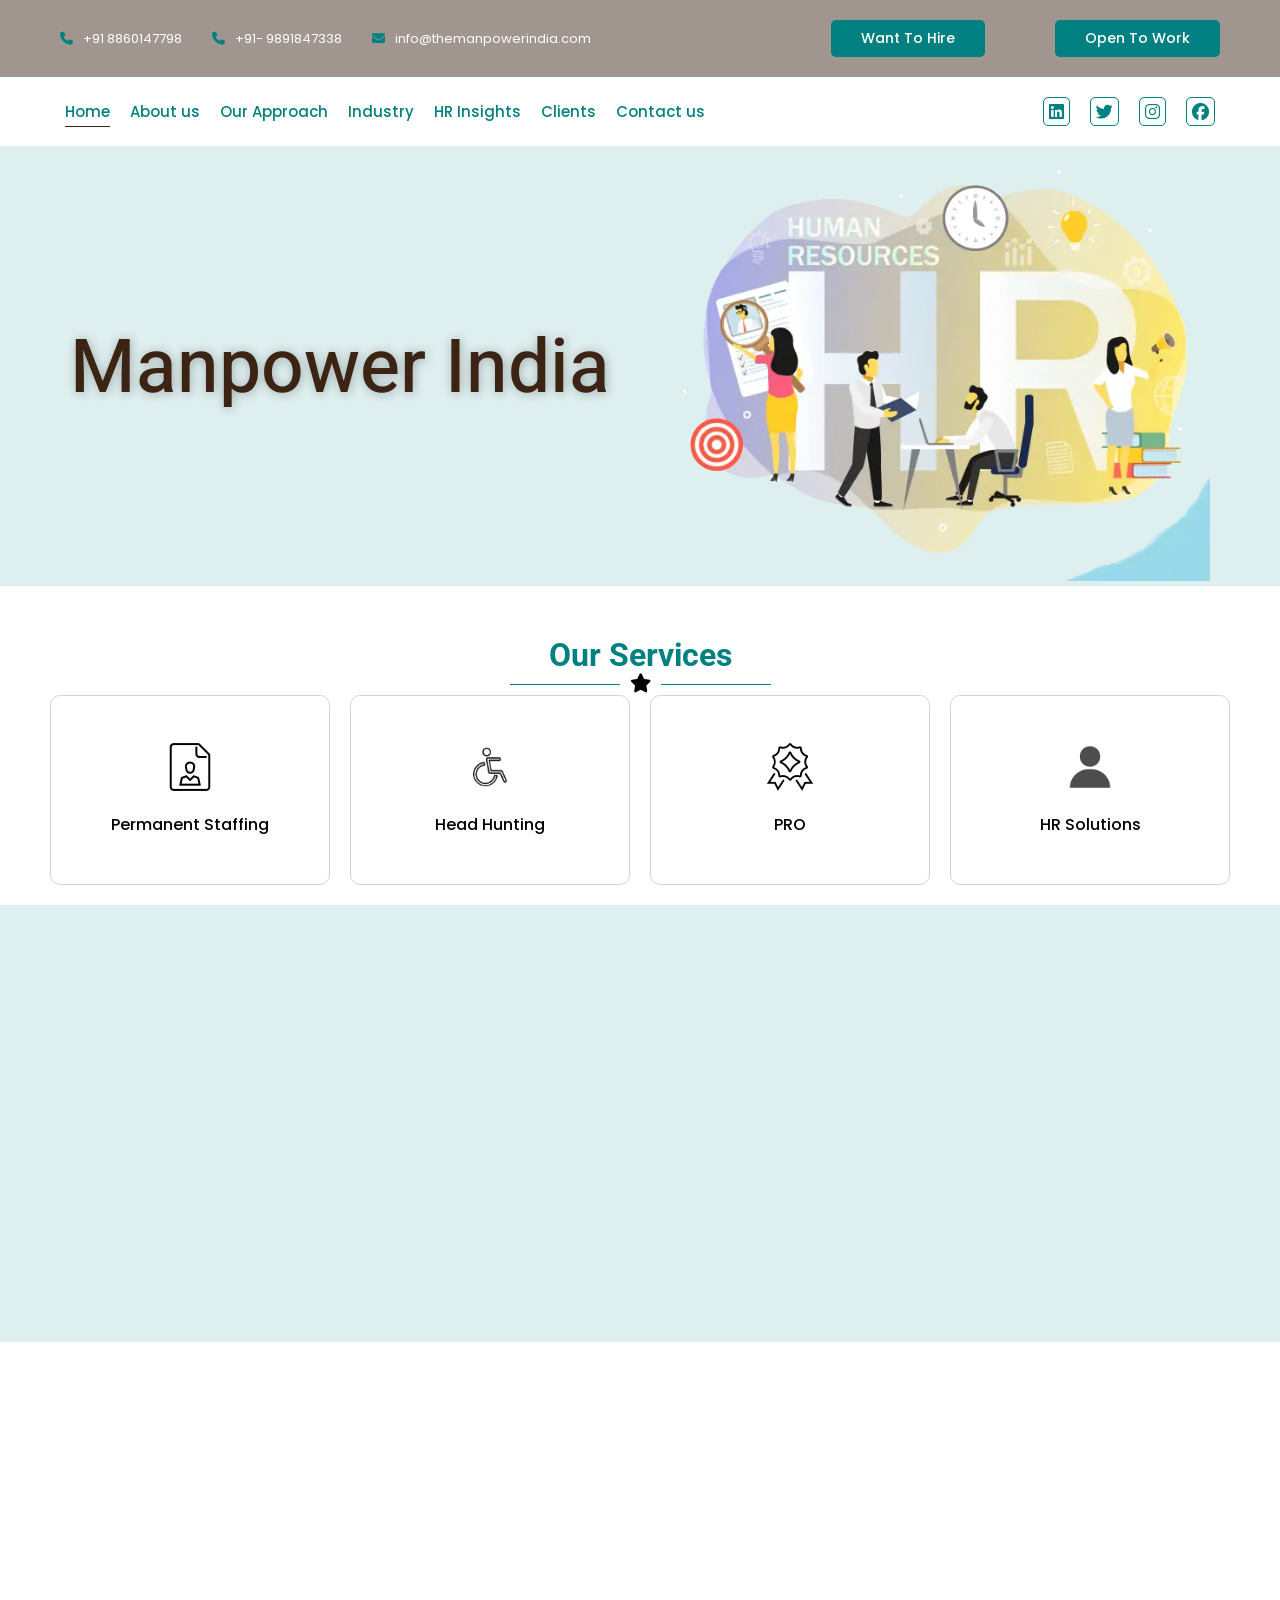
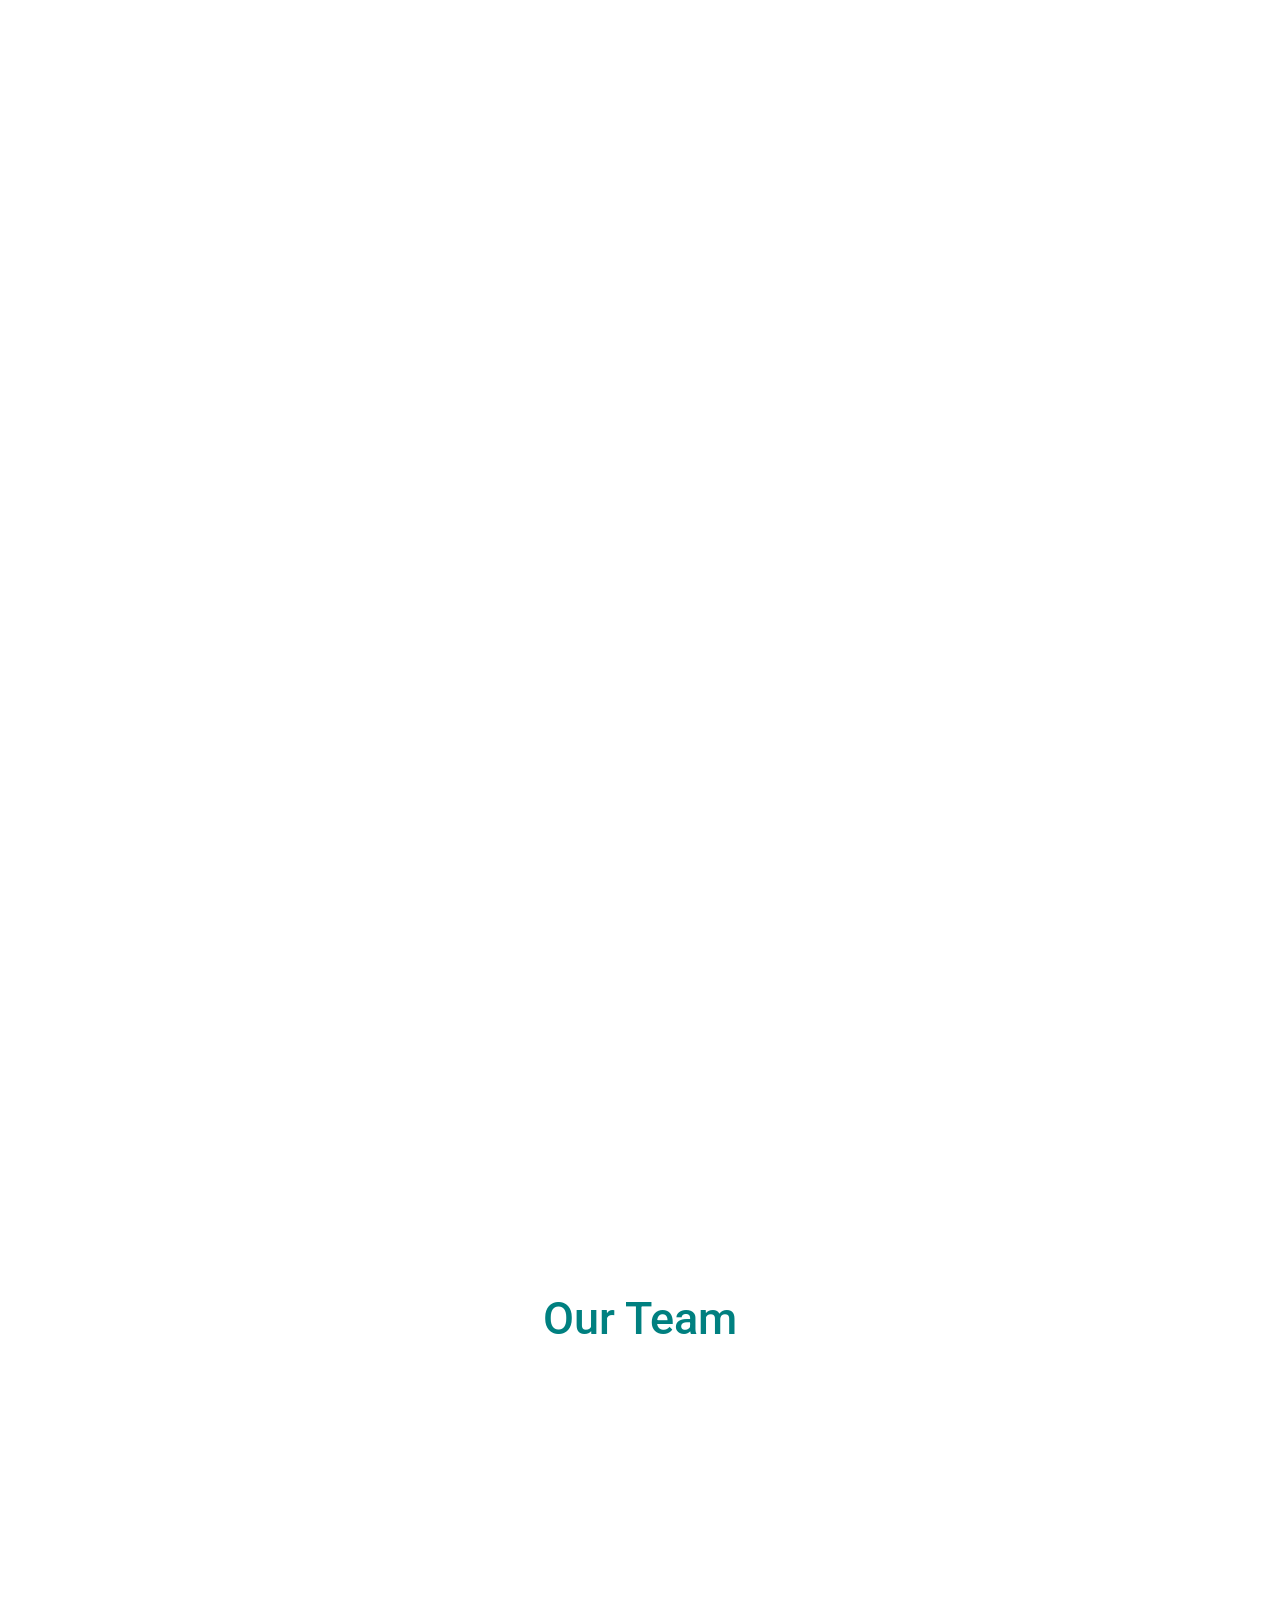
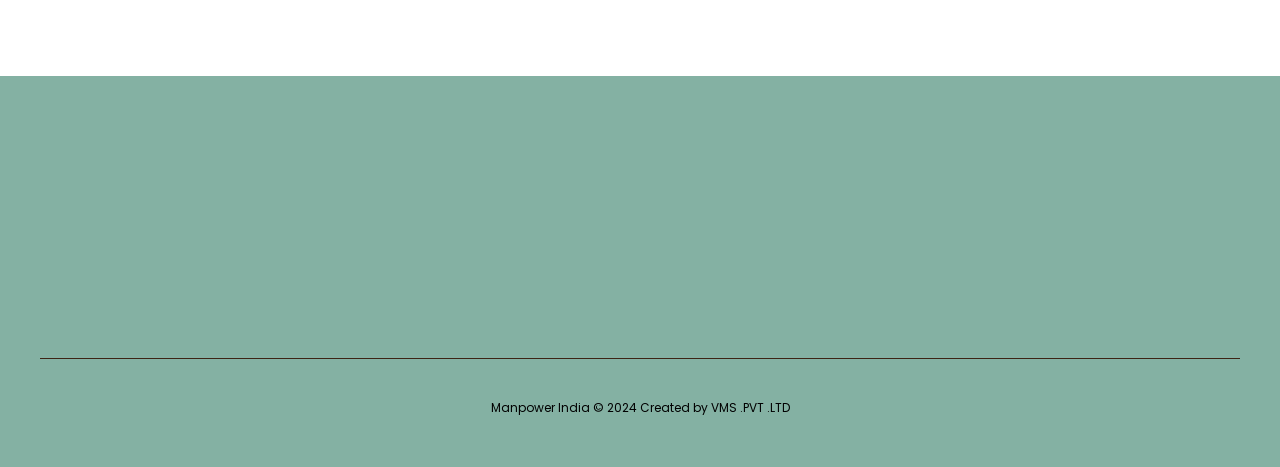
<file: index.html>
<!DOCTYPE html>
<html lang="en">
  <head>
    <meta charset="UTF-8" />
    <meta name="viewport" content="width=device-width, initial-scale=1.0" />
    <title>Man Power India</title>
    <link href="https://unpkg.com/aos@2.3.1/dist/aos.css" rel="stylesheet" />

    <link
      href="https://fonts.googleapis.com/css2?family=Sansita+Swashed:wght@300;400;600;700&display=swap"
      rel="stylesheet"
    />

    <link
      rel="stylesheet"
      href="https://cdnjs.cloudflare.com/ajax/libs/font-awesome/6.7.2/css/all.min.css"
      integrity="sha512-Evv84Mr4kqVGRNSgIGL/F/aIDqQb7xQ2vcrdIwxfjThSH8CSR7PBEakCr51Ck+w+/U6swU2Im1vVX0SVk9ABhg=="
      crossorigin="anonymous"
      referrerpolicy="no-referrer"
    />
    <!-- for font family  -->
    <link rel="preconnect" href="https://fonts.googleapis.com" />
    <link rel="preconnect" href="https://fonts.gstatic.com" crossorigin />
    <link
      href="https://fonts.googleapis.com/css2?family=Gabarito:wght@400..900&family=Jaldi:wght@400;700&family=Livvic:ital,wght@0,100;0,200;0,300;0,400;0,500;0,600;0,700;0,900;1,100;1,200;1,300;1,400;1,500;1,600;1,700;1,900&family=Poppins:ital,wght@0,100;0,200;0,300;0,400;0,500;0,600;0,700;0,800;0,900;1,100;1,200;1,300;1,400;1,500;1,600;1,700;1,800;1,900&family=Roboto:ital,wght@0,100..900;1,100..900&family=Splash&display=swap"
      rel="stylesheet"
    />
    <link rel="stylesheet" href="style.css" />
    <link rel="stylesheet" href="media.css" />
  </head>

  <body>
    <!-- header section  -->
    <header class="main-header">
      <!-- hamburger   -->
      <div class="mobil-navbar-btn">
        <div class="mobile-nav-icon menu-outline">
          <div class="straight-line"></div>
          <div class="straight-line"></div>
          <div class="straight-line"></div>
        </div>

        <div class="mobile-nav-icon close-outline">
          <div class="cross-line"></div>
          <div class="cross-line"></div>
        </div>
      </div>

      <div class="enquiry-wrapper">
        <ul class="mobile-number-container">
          <li>
            <i class="fa-solid fa-phone"></i> <span> +91 8860147798 </span>
          </li>
          <li>
            <i class="fa-solid fa-phone"></i> <span> +91- 9891847338 </span>
          </li>
          <li>
            <i class="fa-solid fa-envelope"></i
            ><span>info@themanpowerindia.com</span>
          </li>
        </ul>

        <div class="buttons-wrapper">
          <a href="#" class="button">Want To Hire</a>
          <a href="#" class="button">Open To Work</a>
        </div>
      </div>
      <nav class="navbar-wrapper">
        <ul class="navbar-list">
          <li>
            <a class="link" href="index.html">Home</a>
          </li>
          <li>
            <a class="link" href="about-us.html">About us</a>
          </li>
          <li>
            <a class="link" href="our-approach.html">Our Approach</a>
          </li>
          <li>
            <a class="link" href="industry.html">Industry </a>
          </li>
          <li>
            <a class="link" href="hr-insights.html">HR Insights </a>
          </li>
          <li>
            <a class="link" href="clients.html">Clients</a>
          </li>
          <li>
            <a class="link" href="contact-us.html">Contact us</a>
          </li>
        </ul>

        <ul class="social-media-icons">
          <li>
            <a href="https://www.linkedin.com/"
              ><i class="fa-brands fa-linkedin"></i
            ></a>
          </li>

          <li>
            <a href="https://x.com/"> <i class="fa-brands fa-twitter"></i></a>
          </li>

          <li>
            <a href="https://www.instagram.com/"
              ><i class="fa-brands fa-instagram"></i
            ></a>
          </li>

          <li>
            <a href="https://www.facebook.com/">
              <i class="fa-brands fa-facebook"></i
            ></a>
          </li>
        </ul>
      </nav>
    </header>

    <main class="top-main-section" data-aos="zoom-in">
      <div class="main-contents">
        <div class="text">
          <h1>Manpower India</h1>
        </div>
        <div class="picture">
          <img src="assets/hrbg.webp" alt="" />
        </div>
      </div>
    </main>

    <!-- Our services section  -->
    <section class="our-service-wrapper" data-aos="fade-up">
      <div class="heading">
        <h1>Our Services</h1>
        <div class="underline-container">
          <div class="left-line"></div>
          <div class="icon">
            <i class="fa-solid fa-star"></i>
          </div>
          <div class="right-line"></div>
        </div>
      </div>

      <div class="our-services-contents">
        <div class="grid">
          <div class="card">
            <div class="inner-card">
              <div class="front-card">
                <img src="assets/pic-20.webp" alt="" />
                <p>Permanent Staffing</p>
              </div>
              <div class="back-card">
                <p>
                  Hiring the right candidate is one of the biggest challenges of
                  a staffing agency. We prioritize long-term success through
                  permanent hiring, fostering trust, dedication, and mutual
                  growth. 
                </p>
              </div>
            </div>
          </div>

          <div class="card">
            <div class="inner-card">
              <div class="front-card">
                <img src="assets/pic-2.webp" alt="" />
                <p>Head Hunting</p>
              </div>
              <div class="back-card">
                <p>
                  Enhance your Workforce with our Head hunters Specializing in
                  niche hiring. 
                </p>
              </div>
            </div>
          </div>

          <div class="card">
            <div class="inner-card">
              <div class="front-card">
                <img src="assets/pic-19-2.webp" alt="" />
                <p>PRO</p>
              </div>
              <div class="back-card">
                <p>
                  Our RPO process offers a streamlined solution, aligns with
                  your hiring needs from start to finish. We provide expertise,
                  efficiency, and tailored services to secure top talent for
                  your team,  
                </p>
              </div>
            </div>
          </div>

          <div class="card">
            <div class="inner-card">
              <div class="front-card">
                <img
                  src="assets/gray-user-profile-icon-png-fP8Q1P.webp"
                  alt=""
                />
                <p>HR Solutions</p>
              </div>
              <div class="back-card">
                <p>An umbrella for complete HR solutions under one roof.</p>
              </div>
            </div>
          </div>
        </div>
      </div>

      <!-- image and text -->
      <div class="img-with-text-wrapper">
        <div class="img-with-text-content">
          <div class="left-text" data-aos="fade-right">
            <h2>Industry Updates/HR Blog</h2>
            <p>
              In the realm of recruitment, AI shines like the sun, illuminating
              the path to efficient hiring processes, uncovering hidden talent,
              and revolutionizing how organizations connect with potential
              employees. Its rays of automation and data-driven decision-making
              brighten the landscape, paving the way for more effective and
              inclusive hiring practices.
            </p>
            <p>
              It revolutionizes staffing by analyzing vast amounts of data to
              identify top candidates, leading to quicker hires and improved
              retention rates.
            </p>

            <div class="read-more-btn">
              <a href="#">Read More</a>
            </div>
          </div>
          <div class="right-img" data-aos="fade-left">
            <img src="assets/47281649-e1715251594144.webp" alt="services-img" />
          </div>
        </div>
      </div>
    </section>

    <!--==== introduction section====== -->
    <section class="introduction-wrapper">
      <div class="introduction-content">
        <div class="right-img" data-aos="fade-right">
          <img src="assets/38860928.webp" alt="introduction-img" />
        </div>

        <div class="left-text" data-aos="fade-left">
          <h2>Introduction</h2>
          <p>
            In the realm of recruitment, AI shines like the sun, illuminating
            the path to efficient hiring processes, uncovering hidden talent,
            and revolutionizing how organizations connect with potential
            employees. Its rays of automation and data-driven decision-making
            brighten the landscape, paving the way for more effective and
            inclusive hiring practices.
          </p>
          <p>
            It revolutionizes staffing by analyzing vast amounts of data to
            identify top candidates, leading to quicker hires and improved
            retention rates.
          </p>

          <div class="read-more-btn">
            <a href="#">Read More</a>
          </div>
        </div>
      </div>
    </section>

    <!--===== brands image auto carousal======= -->
    <section class="carousel-wrapper" data-aos="fade-up">
      <div class="carousel-container">
        <div class="carousel-slider">
          <div class="slide">
            <img
              src="assets/WhatsApp-Image-2024-05-15-at-12.31.08_c21bbece.webp"
              alt=""
            />
          </div>

          <div class="slide">
            <img
              src="assets/WhatsApp-Image-2024-05-23-at-12.00.50_b119b35d.webp"
              alt=""
            />
          </div>

          <div class="slide">
            <img src="assets/logo.webp" alt="" />
          </div>

          <div class="slide">
            <img src="assets/clients.webp" alt="" />
          </div>

          <div class="slide">
            <img src="assets/download.webp" alt="" />
          </div>
        </div>
      </div>
    </section>

    <!--====== why choose us section===== -->

    <section class="why-choose-us-wrapper">
      <div class="why-choose-us-content">
        <div class="right-img" data-aos="fade-right">
          <img
            src="assets/Human-Resources-Manager.webp"
            alt="introduction-img"
          />
        </div>

        <div class="left-text" data-aos="fade-left">
          <h2>Why Choose Us</h2>
          <ul class="why-choose-us-list">
            <li>
              <i class="fa-solid fa-circle-dot"></i> Skilled and trained team .
            </li>

            <li>
              <i class="fa-solid fa-circle-dot"></i> streamline hiring process,
              saving you time and resources .
            </li>

            <li>
              <i class="fa-solid fa-circle-dot"></i> Prioritizing long-term fit
              and cultural alignment.
            </li>

            <li>
              <i class="fa-solid fa-circle-dot"></i> Proven track record of
              successful candidates Joining .
            </li>
            <li>
              <i class="fa-solid fa-circle-dot"></i> TAT adherence and
              delivering with stipulate time to the clients.
            </li>

            <li>
              <i class="fa-solid fa-circle-dot"></i> Separate core team of Head
              hunters for Niche profiles .
            </li>

            <li>
              <i class="fa-solid fa-circle-dot"></i> Double screening of
              profiles to ensure quality .
            </li>

            <li>
              <i class="fa-solid fa-circle-dot"></i> Proactive client SPOC for
              minimizing burden of clients related to hiring solutions.
            </li>
          </ul>

          <div class="read-more-btn">
            <a href="#">Read More</a>
          </div>
        </div>
      </div>
    </section>

    <section class="excellence-section-wrapper" data-aos="fade-up">
      <h2>Excellence always through people</h2>
    </section>

    <!-- ========Our team section======== -->

    <section class="our-team-section-wrapper">
      <h2>Our Team</h2>

      <div class="our-team-content">
        <div class="right-img" data-aos="fade-right">
          <img
            src="assets/human-resource-management-1024x462.webp"
            alt="Human-Resources-Manager"
          />
        </div>

        <div class="left-text" data-aos="fade-left">
          <p>
            We believe in teamwork and our lead sourcer’s and other team members
            work as a Unit. The team has the requisite skills and experience of
            the Industry. In synergy , they have managed to close critical and
            Niche mandates over the years.
          </p>

          <div class="read-more-btn">
            <a href="#">Read More</a>
          </div>
        </div>
      </div>
    </section>
    <!-- =========footer section==== -->
    <footer>
      <div class="footer-content" data-aos="fade-up">
        <div class="footer-grid">
          <ul class="footer-list">
            <li>
              <a href="#">
                <i class="fa-solid fa-phone"></i>
                <span> +91- 9891847338 </span></a
              >
            </li>

            <li>
              <a href="#"
                ><i class="fa-solid fa-phone"></i>
                <span> +91- 9891847338 </span></a
              >
            </li>

            <li>
              <a href="#">
                <i class="fa-solid fa-envelope"></i
                ><span> info@themanpowerindia.com </span></a
              >
            </li>
            <li>
              <a href="#">
                <i class="fa-solid fa-location-dot"></i
                ><span> #F601 Cloud 9 Vaishali Ghaziabad </span>
              </a>
            </li>
          </ul>

          <ul class="footer-list">
            <li class="footer-heading">Quick Links</li>
            <li><a href="index.html"> Home </a></li>
            <li><a href="about-us.html"> About Us </a></li>
            <li><a href="our-approach.html"> Our Approach </a></li>
          </ul>
          <!-- sub part of quick links  -->
          <ul class="footer-list">
            <li><a href="industry.html"> Industry </a></li>
            <li><a href="hr-insights.html"> HR Insights </a></li>

            <li><a href="clients.html"> Clients </a></li>
            <li><a href="contact-us.html"> Contact us </a></li>
          </ul>

          <div class="footer-social-media-icons">
            <p class="footer-heading">Get in Touch with Us!</p>
            <ul class="social-media-icons">
              <li>
                <a href="https://www.linkedin.com/"
                  ><i class="fa-brands fa-linkedin"></i
                ></a>
              </li>

              <li>
                <a href="https://x.com/">
                  <i class="fa-brands fa-twitter"></i
                ></a>
              </li>

              <li>
                <a href="https://www.instagram.com/"
                  ><i class="fa-brands fa-instagram"></i
                ></a>
              </li>

              <li>
                <a href="https://www.facebook.com/">
                  <i class="fa-brands fa-facebook"></i
                ></a>
              </li>
            </ul>
          </div>
        </div>
      </div>

      <div class="footer-line"></div>

      <div class="copy-right">
        <p>Manpower India © 2024 Created by VMS .PVT .LTD</p>
      </div>
    </footer>
    <!-- aos links js for animation -->

    <script src="https://unpkg.com/aos@2.3.1/dist/aos.js"></script>

    <script>
      AOS.init({
        duration: 2000,
        // easing: "ease-in-out",
        // once: true
      });
    </script>

    <script src="script.js"></script>
  </body>
</html>
</file>
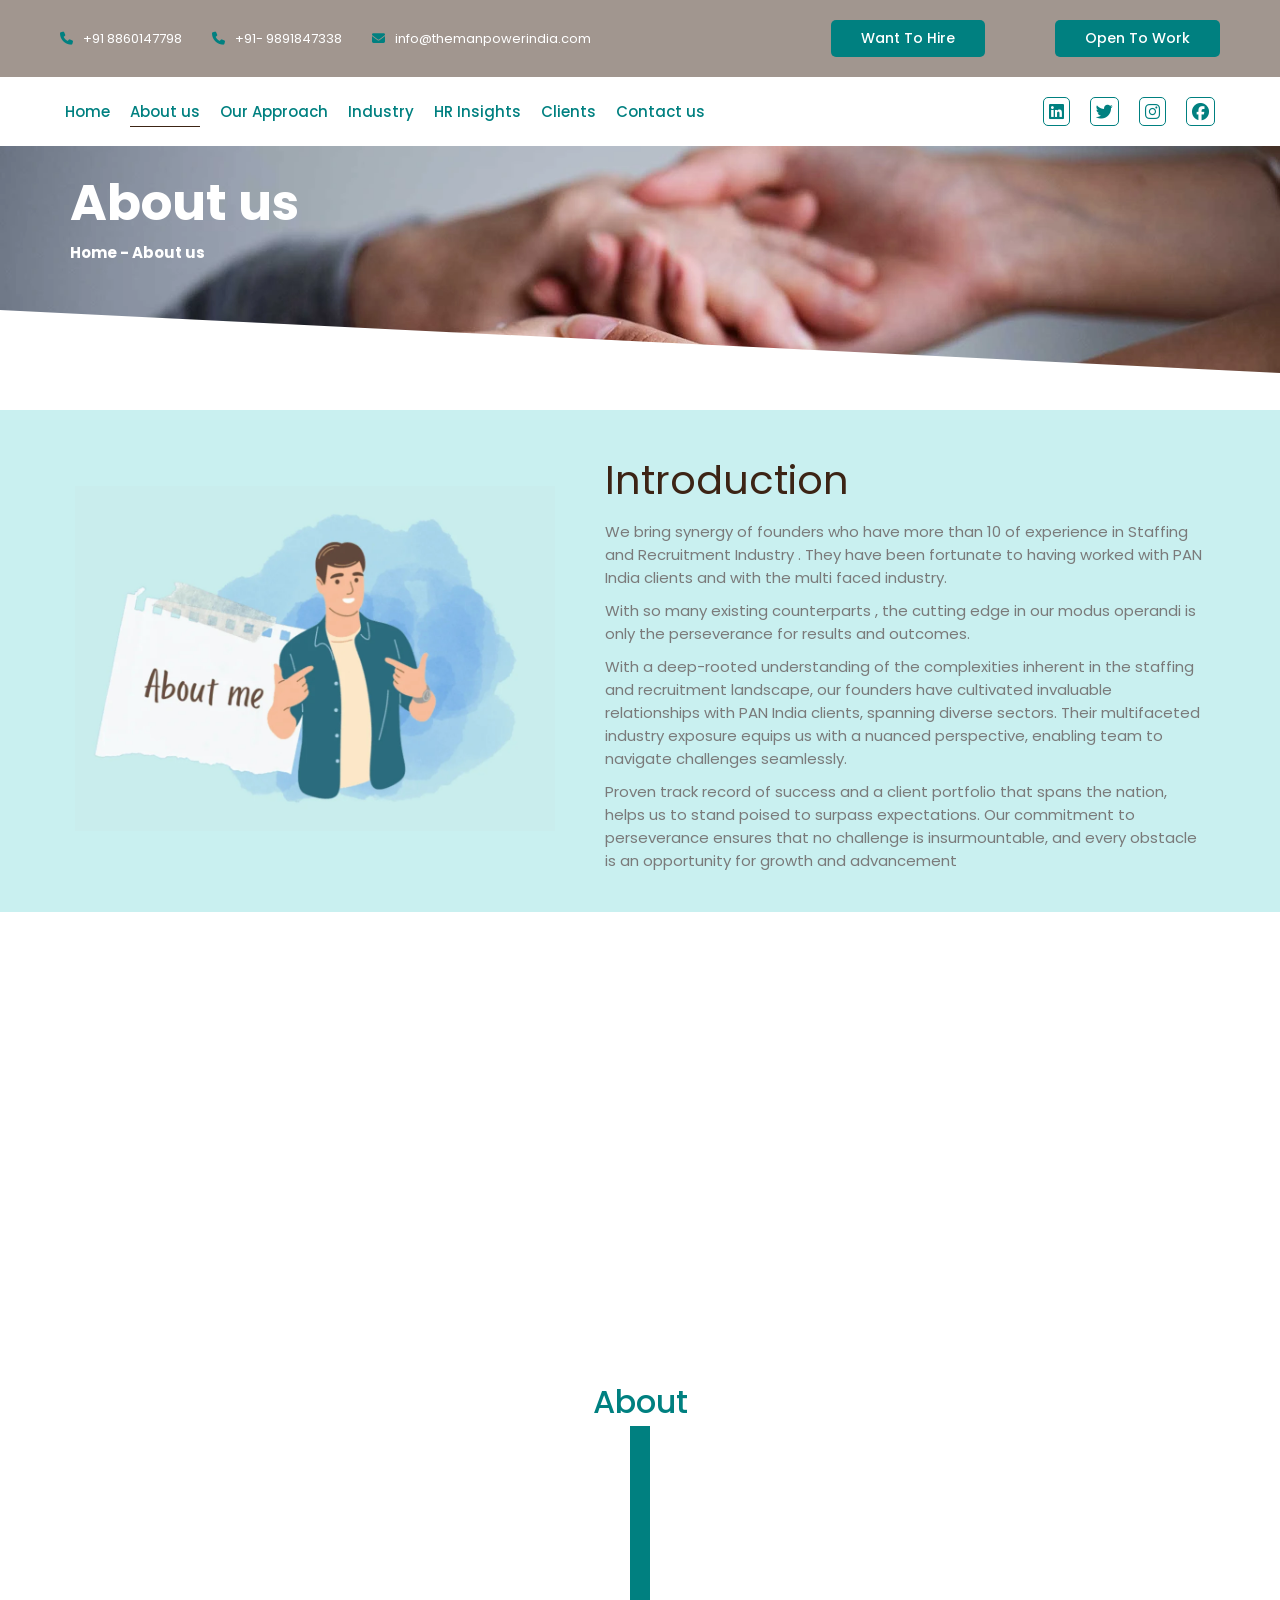
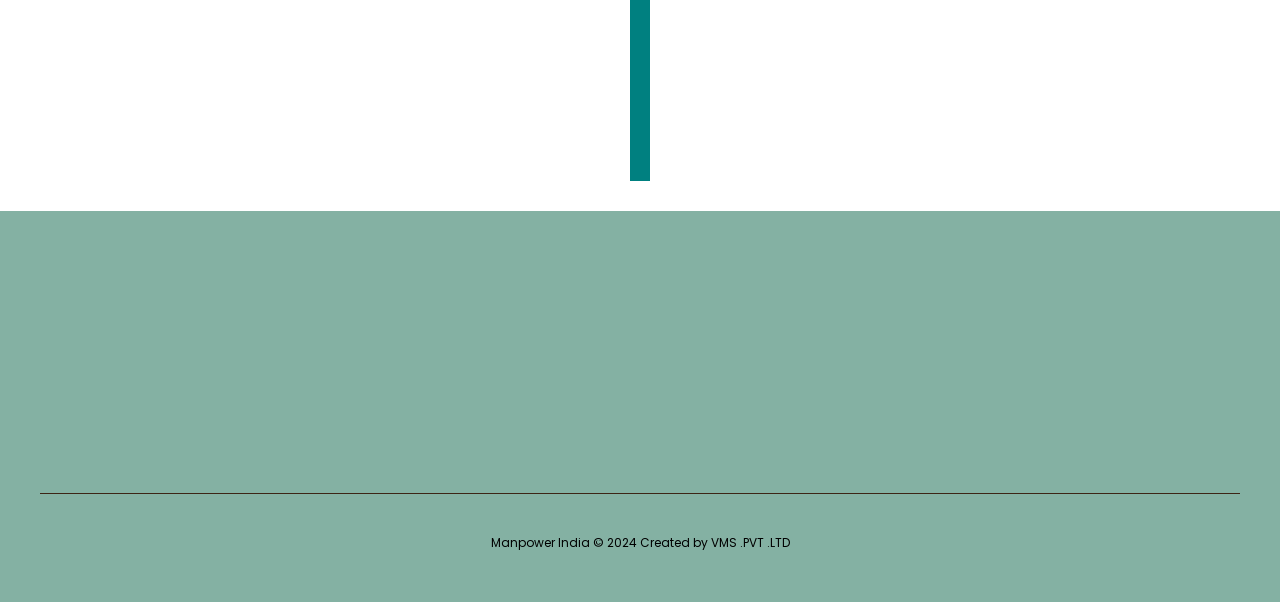
<file: about-us.html>
<!DOCTYPE html>
<html lang="en">
  <head>
    <meta charset="UTF-8" />
    <meta name="viewport" content="width=device-width, initial-scale=1.0" />
    <title>Man Power India</title>
    <link href="https://unpkg.com/aos@2.3.1/dist/aos.css" rel="stylesheet" />

    <link
      href="https://fonts.googleapis.com/css2?family=Sansita+Swashed:wght@300;400;600;700&display=swap"
      rel="stylesheet"
    />

    <link
      rel="stylesheet"
      href="https://cdnjs.cloudflare.com/ajax/libs/font-awesome/6.7.2/css/all.min.css"
      integrity="sha512-Evv84Mr4kqVGRNSgIGL/F/aIDqQb7xQ2vcrdIwxfjThSH8CSR7PBEakCr51Ck+w+/U6swU2Im1vVX0SVk9ABhg=="
      crossorigin="anonymous"
      referrerpolicy="no-referrer"
    />
    <!-- for font family  -->
    <link rel="preconnect" href="https://fonts.googleapis.com" />
    <link rel="preconnect" href="https://fonts.gstatic.com" crossorigin />
    <link
      href="https://fonts.googleapis.com/css2?family=Gabarito:wght@400..900&family=Jaldi:wght@400;700&family=Livvic:ital,wght@0,100;0,200;0,300;0,400;0,500;0,600;0,700;0,900;1,100;1,200;1,300;1,400;1,500;1,600;1,700;1,900&family=Poppins:ital,wght@0,100;0,200;0,300;0,400;0,500;0,600;0,700;0,800;0,900;1,100;1,200;1,300;1,400;1,500;1,600;1,700;1,800;1,900&family=Roboto:ital,wght@0,100..900;1,100..900&family=Splash&display=swap"
      rel="stylesheet"
    />
    <link rel="stylesheet" href="style.css" />
    <link rel="stylesheet" href="media.css" />
  </head>
  <body>
    <!-- header section  -->
    <header class="main-header">
      <!-- hamburger   -->
      <div class="mobil-navbar-btn">
        <div class="mobile-nav-icon menu-outline">
          <div class="straight-line"></div>
          <div class="straight-line"></div>
          <div class="straight-line"></div>
        </div>

        <div class="mobile-nav-icon close-outline">
          <div class="cross-line"></div>
          <div class="cross-line"></div>
        </div>
      </div>

      <div class="enquiry-wrapper">
        <ul class="mobile-number-container">
          <li>
            <i class="fa-solid fa-phone"></i> <span> +91 8860147798 </span>
          </li>
          <li>
            <i class="fa-solid fa-phone"></i> <span> +91- 9891847338 </span>
          </li>
          <li>
            <i class="fa-solid fa-envelope"></i
            ><span>info@themanpowerindia.com</span>
          </li>
        </ul>

        <div class="buttons-wrapper">
          <a href="#" class="button">Want To Hire</a>
          <a href="#" class="button">Open To Work</a>
        </div>
      </div>
      <nav class="navbar-wrapper">
        <ul class="navbar-list">
          <li>
            <a class="link" href="index.html">Home</a>
          </li>
          <li>
            <a class="link" href="about-us.html">About us</a>
          </li>
          <li>
            <a class="link" href="our-approach.html">Our Approach</a>
          </li>
          <li>
            <a class="link" href="industry.html">Industry </a>
          </li>
          <li>
            <a class="link" href="hr-insights.html">HR Insights </a>
          </li>
          <li>
            <a class="link" href="clients.html">Clients</a>
          </li>
          <li>
            <a class="link" href="contact-us.html">Contact us</a>
          </li>
        </ul>

        <ul class="social-media-icons">
          <li>
            <a href="https://www.linkedin.com/"
              ><i class="fa-brands fa-linkedin"></i
            ></a>
          </li>

          <li>
            <a href="https://x.com/"> <i class="fa-brands fa-twitter"></i></a>
          </li>

          <li>
            <a href="https://www.instagram.com/"
              ><i class="fa-brands fa-instagram"></i
            ></a>
          </li>

          <li>
            <a href="https://www.facebook.com/">
              <i class="fa-brands fa-facebook"></i
            ></a>
          </li>
        </ul>
      </nav>
    </header>
    <!-- top image banner section  -->
    <section class="top-image-banner-section" data-aos="fade-up">
      <div class="img-container">
        <img src="assets/pic-9.webp" alt="" />

        <div class="about-us-top-title">
          <h1>About us</h1>
          <h2>Home - About us</h2>
        </div>
      </div>
    </section>
    <!-- about company section  -->
    <section class="about-company-section">
      <div class="about-us-content">
        <div class="right-img" data-aos="fade-right">
          <img src="assets/mn-1024x735.jpg" alt="introduction-img" />
        </div>

        <div class="left-text" data-aos="fade-left">
          <h2>Introduction</h2>
          <p>
            We bring synergy of founders who have more than 10 of experience in
            Staffing and Recruitment Industry . They have been fortunate to
            having worked with PAN India clients and with the multi faced
            industry.
          </p>
          <p>
            With so many existing counterparts , the cutting edge in our modus
            operandi is only the perseverance for results and outcomes.
          </p>

          <p>
            With a deep-rooted understanding of the complexities inherent in the
            staffing and recruitment landscape, our founders have cultivated
            invaluable relationships with PAN India clients, spanning diverse
            sectors. Their multifaceted industry exposure equips us with a
            nuanced perspective, enabling team to navigate challenges
            seamlessly.
          </p>
          <p>
            Proven track record of success and a client portfolio that spans the
            nation, helps us to stand poised to surpass expectations. Our
            commitment to perseverance ensures that no challenge is
            insurmountable, and every obstacle is an opportunity for growth and
            advancement
          </p>
        </div>
      </div>
    </section>
    <!-- hero section -->
    <section class="hero-section-wrapper">
      <div class="hero-grid">
        <div class="hero-first-part" data-aos="fade-right">
          <h3>Vision</h3>
          <p>
            To forage future leaders for our clients and continue deliver
            innovation and exemplary satisfaction to them .
          </p>
        </div>
        <div class="hero-second-part" data-aos="fade-left">
          <h3>Mission</h3>
          <p>
            To shape the better future by quality-driven, innovative hiring
            solutions that last between employers and talent.
          </p>
        </div>
      </div>
    </section>
    <!-- client helping section -->
    <section class="client-helping-section" data-aos="fade-up">
      <h2>
        Helping clients achieve a competitive advantage through their people.
      </h2>
    </section>
    <!-- about section start  -->
    <section class="about-wrapper">
      <h3 class="heading">About</h3>

      <div class="about-grid">
        <div class="about-first-part" data-aos="fade-right">
          <h3>Neha Sharma: Founder</h3>
          <p>
            Our founder is having more than 14 years of experience in varied
            Industries. Her forte lies in Client servicing, Client engagement,
            Marketing Strategies, and Business Planning. She has more than 8
            years of experience in HR & Recruitment Industry, wherein she had
            the opportunity to work with giants of Manufacturing, Building
            material, Paint, and many other Industries. With her knowledge base,
            insight, and exposure we feel nurtured and privileged to learn and
            grow together keeping Intact the values of the organization .
          </p>
        </div>
        <div class="vertical-line"></div>
        <div class="about-second-part" data-aos="fade-left">
          <h3>Chetna Pant: Co Founder</h3>
          <p>
            Seasoned HR professional with 12+ years of global experience in
            end-to-end hiring for diverse industries. A proactive problem-solver
            known for fostering strong interpersonal connections and adept at
            building rapport across all levels of an organization. Highly
            motivated and adept at multitasking, with a proven ability to
            efficiently coordinate and manage multiple projects simultaneously,
            ensuring timely delivery and quality outcomes.Committed to upholding
            the company’s core values and ethical standards, driven by a genuine
            passion for achieving excellence in HR practices while maintaining
            professional integrity.
          </p>
        </div>
      </div>
    </section>

    <!-- =========footer section==== -->
    <footer>
      <div class="footer-content" data-aos="fade-up">
        <div class="footer-grid">
          <ul class="footer-list">
            <li>
              <a href="#">
                <i class="fa-solid fa-phone"></i>
                <span> +91- 9891847338 </span></a
              >
            </li>

            <li>
              <a href="#"
                ><i class="fa-solid fa-phone"></i>
                <span> +91- 9891847338 </span></a
              >
            </li>

            <li>
              <a href="#">
                <i class="fa-solid fa-envelope"></i
                ><span> info@themanpowerindia.com </span></a
              >
            </li>
            <li>
              <a href="#">
                <i class="fa-solid fa-location-dot"></i
                ><span> #F601 Cloud 9 Vaishali Ghaziabad </span>
              </a>
            </li>
          </ul>

          <ul class="footer-list">
            <li class="footer-heading">Quick Links</li>
            <li><a href="index.html"> Home </a></li>
            <li><a href="about-us.html"> About Us </a></li>
            <li><a href="our-approach.html"> Our Approach </a></li>
          </ul>
          <!-- sub part of quick links  -->
          <ul class="footer-list">
            <li><a href="industry.html"> Industry </a></li>
            <li><a href="hr-insights.html"> HR Insights </a></li>

            <li><a href="clients.html"> Clients </a></li>
            <li><a href="contact-us.html"> Contact us </a></li>
          </ul>

          <div class="footer-social-media-icons">
            <p class="footer-heading">Get in Touch with Us!</p>
            <ul class="social-media-icons">
              <li>
                <a href="https://www.linkedin.com/"
                  ><i class="fa-brands fa-linkedin"></i
                ></a>
              </li>

              <li>
                <a href="https://x.com/">
                  <i class="fa-brands fa-twitter"></i
                ></a>
              </li>

              <li>
                <a href="https://www.instagram.com/"
                  ><i class="fa-brands fa-instagram"></i
                ></a>
              </li>

              <li>
                <a href="https://www.facebook.com/">
                  <i class="fa-brands fa-facebook"></i
                ></a>
              </li>
            </ul>
          </div>
        </div>
      </div>

      <div class="footer-line"></div>

      <div class="copy-right">
        <p>Manpower India © 2024 Created by VMS .PVT .LTD</p>
      </div>
    </footer>

    <!-- js section  -->
    <script src="https://unpkg.com/aos@2.3.1/dist/aos.js"></script>
    <script>
      AOS.init({
        duration: 1500,
        // easing: "ease-in-out",
        // once: true
      });
    </script>
    <script src="script.js"></script>
  </body>
</html>
</file>
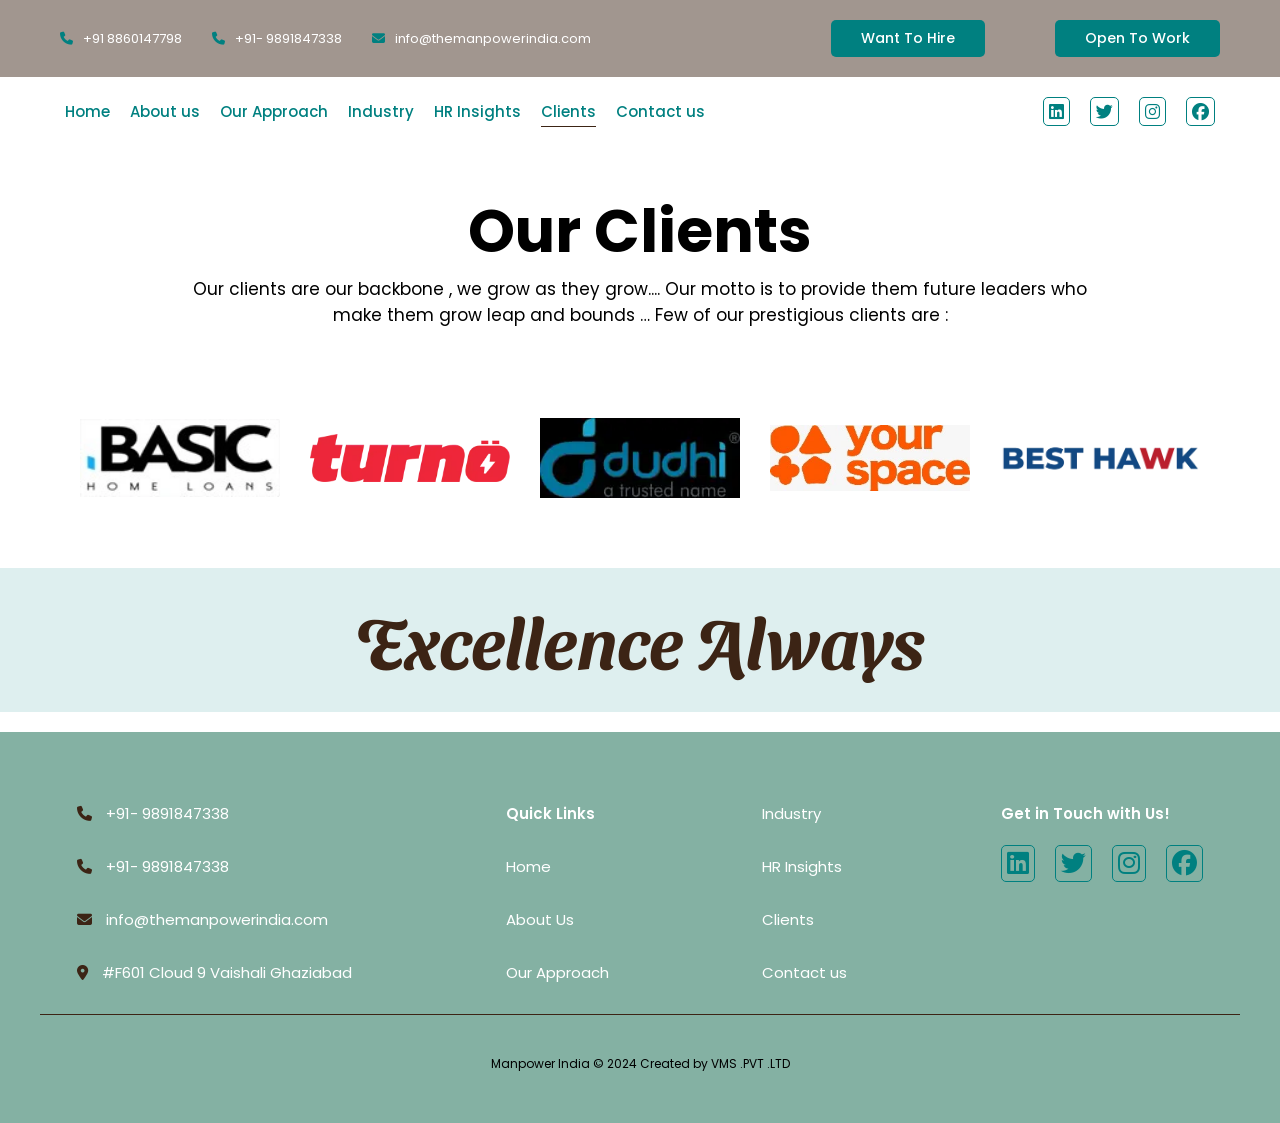
<file: clients.html>
<!DOCTYPE html>
<html lang="en">
  <head>
    <meta charset="UTF-8" />
    <meta name="viewport" content="width=device-width, initial-scale=1.0" />
    <title>Man Power India</title>
    <link href="https://unpkg.com/aos@2.3.1/dist/aos.css" rel="stylesheet" />

    <link
      href="https://fonts.googleapis.com/css2?family=Sansita+Swashed:wght@300;400;600;700&display=swap"
      rel="stylesheet"
    />

    <link
      rel="stylesheet"
      href="https://cdnjs.cloudflare.com/ajax/libs/font-awesome/6.7.2/css/all.min.css"
      integrity="sha512-Evv84Mr4kqVGRNSgIGL/F/aIDqQb7xQ2vcrdIwxfjThSH8CSR7PBEakCr51Ck+w+/U6swU2Im1vVX0SVk9ABhg=="
      crossorigin="anonymous"
      referrerpolicy="no-referrer"
    />
    <!-- for font family  -->
    <link rel="preconnect" href="https://fonts.googleapis.com" />
    <link rel="preconnect" href="https://fonts.gstatic.com" crossorigin />
    <link
      href="https://fonts.googleapis.com/css2?family=Gabarito:wght@400..900&family=Jaldi:wght@400;700&family=Livvic:ital,wght@0,100;0,200;0,300;0,400;0,500;0,600;0,700;0,900;1,100;1,200;1,300;1,400;1,500;1,600;1,700;1,900&family=Poppins:ital,wght@0,100;0,200;0,300;0,400;0,500;0,600;0,700;0,800;0,900;1,100;1,200;1,300;1,400;1,500;1,600;1,700;1,800;1,900&family=Roboto:ital,wght@0,100..900;1,100..900&family=Splash&display=swap"
      rel="stylesheet"
    />
    <link rel="stylesheet" href="style.css" />
    <link rel="stylesheet" href="media.css" />
  </head>
  <body>
    <!-- header section  -->
    <header class="main-header">
      <!-- hamburger   -->
      <div class="mobil-navbar-btn">
        <div class="mobile-nav-icon menu-outline">
          <div class="straight-line"></div>
          <div class="straight-line"></div>
          <div class="straight-line"></div>
        </div>

        <div class="mobile-nav-icon close-outline">
          <div class="cross-line"></div>
          <div class="cross-line"></div>
        </div>
      </div>

      <div class="enquiry-wrapper">
        <ul class="mobile-number-container">
          <li>
            <i class="fa-solid fa-phone"></i> <span> +91 8860147798 </span>
          </li>
          <li>
            <i class="fa-solid fa-phone"></i> <span> +91- 9891847338 </span>
          </li>
          <li>
            <i class="fa-solid fa-envelope"></i
            ><span>info@themanpowerindia.com</span>
          </li>
        </ul>

        <div class="buttons-wrapper">
          <a href="#" class="button">Want To Hire</a>
          <a href="#" class="button">Open To Work</a>
        </div>
      </div>
      <nav class="navbar-wrapper">
        <ul class="navbar-list">
          <li>
            <a class="link" href="index.html">Home</a>
          </li>
          <li>
            <a class="link" href="about-us.html">About us</a>
          </li>
          <li>
            <a class="link" href="our-approach.html">Our Approach</a>
          </li>
          <li>
            <a class="link" href="industry.html">Industry </a>
          </li>
          <li>
            <a class="link" href="hr-insights.html">HR Insights </a>
          </li>
          <li>
            <a class="link" href="clients.html">Clients</a>
          </li>
          <li>
            <a class="link" href="contact-us.html">Contact us</a>
          </li>
        </ul>

        <ul class="social-media-icons">
          <li>
            <a href="https://www.linkedin.com/"
              ><i class="fa-brands fa-linkedin"></i
            ></a>
          </li>

          <li>
            <a href="https://x.com/"> <i class="fa-brands fa-twitter"></i></a>
          </li>

          <li>
            <a href="https://www.instagram.com/"
              ><i class="fa-brands fa-instagram"></i
            ></a>
          </li>

          <li>
            <a href="https://www.facebook.com/">
              <i class="fa-brands fa-facebook"></i
            ></a>
          </li>
        </ul>
      </nav>
    </header>

    <!-- our clients  section  -->
    <section class="our-clients-wrapper" data-aos="fade-up">
      <h2>Our Clients</h2>
      <p>
        Our clients are our backbone , we grow as they grow.... Our motto is to
        provide them future leaders who make them grow leap and bounds … Few of
        our prestigious clients are :
      </p>
    </section>
    <!-- brand section  -->
    <section class="brand-wrapper" data-aos="fade-up">
      <div class="brand-grid">
        <img src="assets/clients.webp" alt="client" class="zoom" />
        <img src="assets/download.webp" alt="client" class="zoom" />

        <img
          src="assets/WhatsApp-Image-2024-05-15-at-12.31.08_c21bbece.webp"
          alt="client"
          class="zoom"
        />

        <img
          src="assets/WhatsApp-Image-2024-05-23-at-12.00.50_b119b35d.webp"
          alt="client"
          class="zoom"
        />

        <img src="assets/logo.webp" alt="client" class="zoom" />

        <div id="lightbox">
          <img id="lightbox-img" alt="" />
        </div>
      </div>
    </section>

    <section class="excellence-section-wrapper" data-aos="fade-up">
      <h2>Excellence Always</h2>
    </section>

    <!-- =========footer section==== -->
    <footer>
      <div class="footer-content" data-aos="fade-up">
        <div class="footer-grid">
          <ul class="footer-list">
            <li>
              <a href="#">
                <i class="fa-solid fa-phone"></i>
                <span> +91- 9891847338 </span></a
              >
            </li>

            <li>
              <a href="#"
                ><i class="fa-solid fa-phone"></i>
                <span> +91- 9891847338 </span></a
              >
            </li>

            <li>
              <a href="#">
                <i class="fa-solid fa-envelope"></i
                ><span> info@themanpowerindia.com </span></a
              >
            </li>
            <li>
              <a href="#">
                <i class="fa-solid fa-location-dot"></i
                ><span> #F601 Cloud 9 Vaishali Ghaziabad </span>
              </a>
            </li>
          </ul>

          <ul class="footer-list">
            <li class="footer-heading">Quick Links</li>
            <li><a href="index.html"> Home </a></li>
            <li><a href="about-us.html"> About Us </a></li>
            <li><a href="our-approach.html"> Our Approach </a></li>
          </ul>
          <!-- sub part of quick links  -->
          <ul class="footer-list">
            <li><a href="industry.html"> Industry </a></li>
            <li><a href="hr-insights.html"> HR Insights </a></li>

            <li><a href="clients.html"> Clients </a></li>
            <li><a href="contact-us.html"> Contact us </a></li>
          </ul>

          <div class="footer-social-media-icons">
            <p class="footer-heading">Get in Touch with Us!</p>
            <ul class="social-media-icons">
              <li>
                <a href="https://www.linkedin.com/"
                  ><i class="fa-brands fa-linkedin"></i
                ></a>
              </li>

              <li>
                <a href="https://x.com/">
                  <i class="fa-brands fa-twitter"></i
                ></a>
              </li>

              <li>
                <a href="https://www.instagram.com/"
                  ><i class="fa-brands fa-instagram"></i
                ></a>
              </li>

              <li>
                <a href="https://www.facebook.com/">
                  <i class="fa-brands fa-facebook"></i
                ></a>
              </li>
            </ul>
          </div>
        </div>
      </div>

      <div class="footer-line"></div>

      <div class="copy-right">
        <p>Manpower India © 2024 Created by VMS .PVT .LTD</p>
      </div>
    </footer>

    <!-- js section  -->
    <script src="https://unpkg.com/aos@2.3.1/dist/aos.js"></script>
    <script>
      AOS.init({
        duration: 1500,
        // easing: "ease-in-out",
        // once: true
      });
    </script>
    <script src="script.js"></script>
  </body>
</html>
</file>
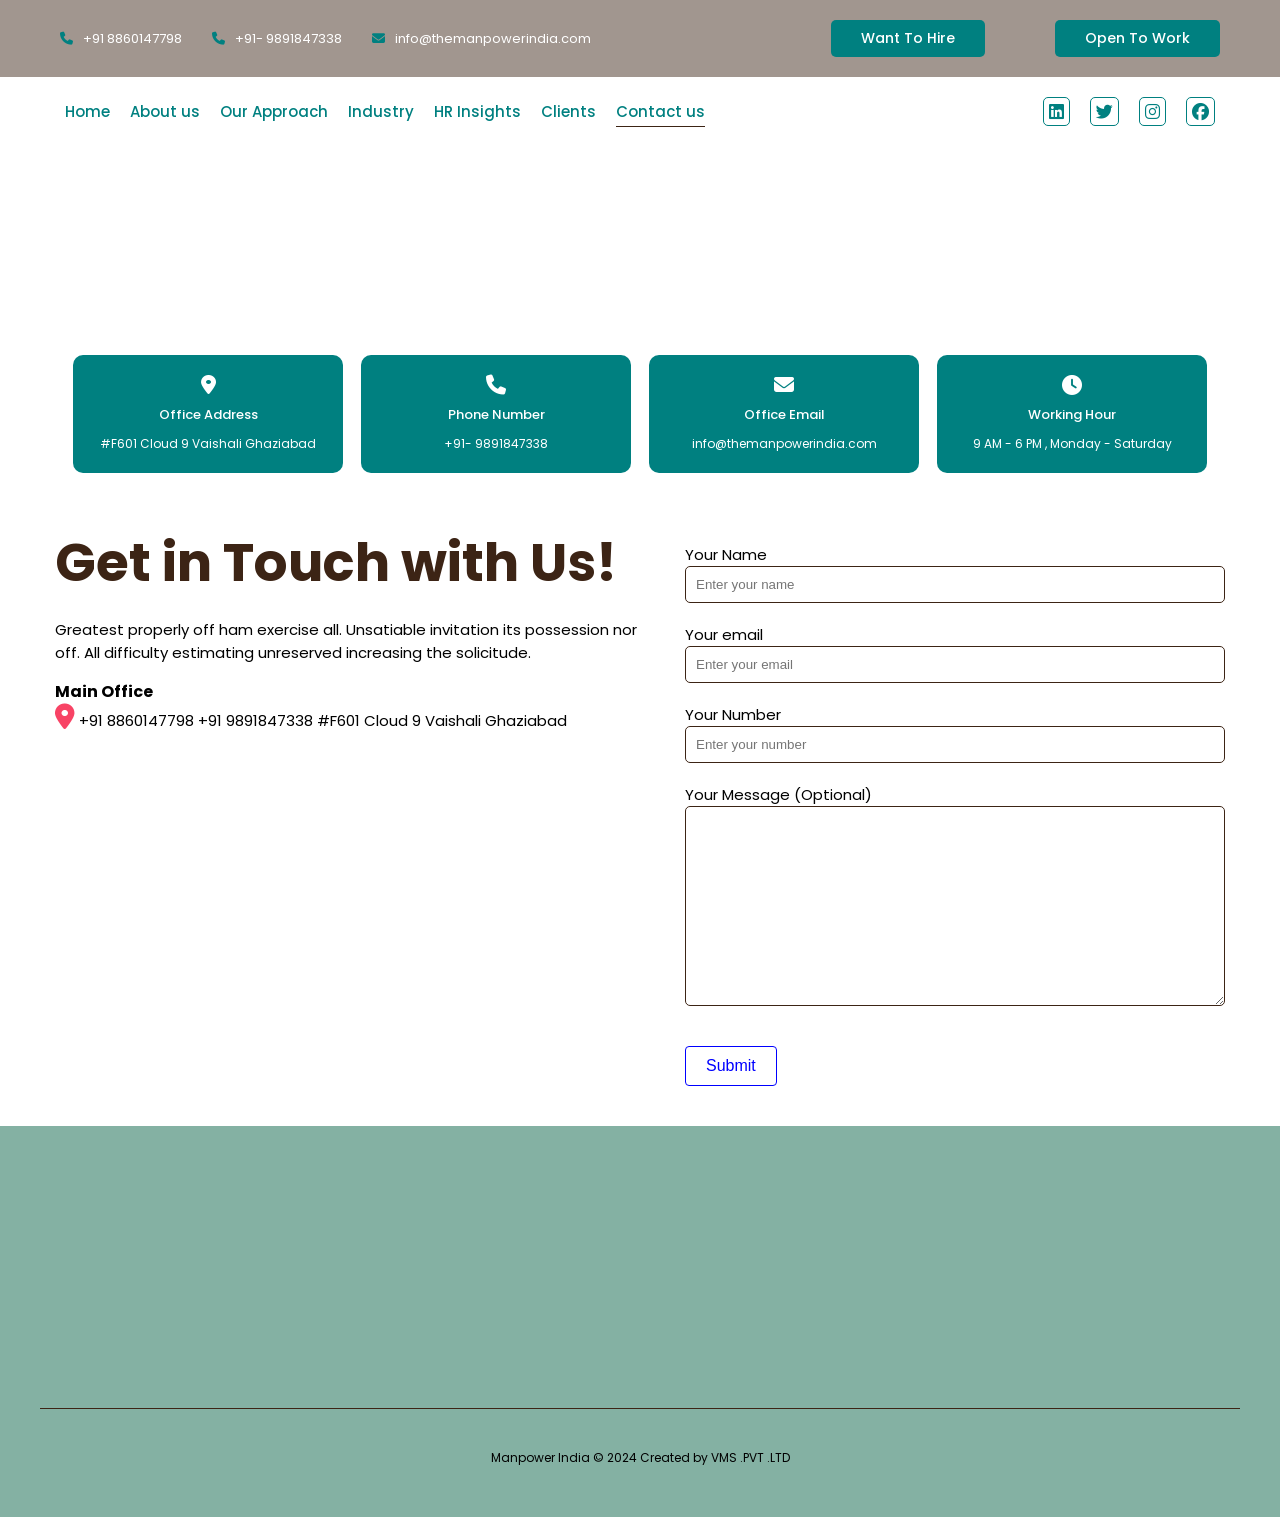
<file: contact-us.html>
<!DOCTYPE html>
<html lang="en">
  <head>
    <meta charset="UTF-8" />
    <meta name="viewport" content="width=device-width, initial-scale=1.0" />
    <title>Man Power India</title>
    <link href="https://unpkg.com/aos@2.3.1/dist/aos.css" rel="stylesheet" />

    <link
      href="https://fonts.googleapis.com/css2?family=Sansita+Swashed:wght@300;400;600;700&display=swap"
      rel="stylesheet"
    />

    <link
      rel="stylesheet"
      href="https://cdnjs.cloudflare.com/ajax/libs/font-awesome/6.7.2/css/all.min.css"
      integrity="sha512-Evv84Mr4kqVGRNSgIGL/F/aIDqQb7xQ2vcrdIwxfjThSH8CSR7PBEakCr51Ck+w+/U6swU2Im1vVX0SVk9ABhg=="
      crossorigin="anonymous"
      referrerpolicy="no-referrer"
    />
    <!-- for font family  -->
    <link rel="preconnect" href="https://fonts.googleapis.com" />
    <link rel="preconnect" href="https://fonts.gstatic.com" crossorigin />
    <link
      href="https://fonts.googleapis.com/css2?family=Gabarito:wght@400..900&family=Jaldi:wght@400;700&family=Livvic:ital,wght@0,100;0,200;0,300;0,400;0,500;0,600;0,700;0,900;1,100;1,200;1,300;1,400;1,500;1,600;1,700;1,900&family=Poppins:ital,wght@0,100;0,200;0,300;0,400;0,500;0,600;0,700;0,800;0,900;1,100;1,200;1,300;1,400;1,500;1,600;1,700;1,800;1,900&family=Roboto:ital,wght@0,100..900;1,100..900&family=Splash&display=swap"
      rel="stylesheet"
    />
    <link rel="stylesheet" href="style.css" />
    <link rel="stylesheet" href="media.css" />
  </head>
  <body>
    <!-- header  -->
    <header class="main-header">
      <!-- hamburger   -->
      <div class="mobil-navbar-btn">
        <div class="mobile-nav-icon menu-outline">
          <div class="straight-line"></div>
          <div class="straight-line"></div>
          <div class="straight-line"></div>
        </div>

        <div class="mobile-nav-icon close-outline">
          <div class="cross-line"></div>
          <div class="cross-line"></div>
        </div>
      </div>

      <div class="enquiry-wrapper">
        <ul class="mobile-number-container">
          <li>
            <i class="fa-solid fa-phone"></i> <span> +91 8860147798 </span>
          </li>
          <li>
            <i class="fa-solid fa-phone"></i> <span> +91- 9891847338 </span>
          </li>
          <li>
            <i class="fa-solid fa-envelope"></i
            ><span>info@themanpowerindia.com</span>
          </li>
        </ul>

        <div class="buttons-wrapper">
          <a href="#" class="button">Want To Hire</a>
          <a href="#" class="button">Open To Work</a>
        </div>
      </div>
      <nav class="navbar-wrapper">
        <ul class="navbar-list">
          <li>
            <a class="link" href="index.html">Home</a>
          </li>
          <li>
            <a class="link" href="about-us.html">About us</a>
          </li>
          <li>
            <a class="link" href="our-approach.html">Our Approach</a>
          </li>
          <li>
            <a class="link" href="industry.html">Industry </a>
          </li>
          <li>
            <a class="link" href="hr-insights.html">HR Insights </a>
          </li>
          <li>
            <a class="link" href="clients.html">Clients</a>
          </li>
          <li>
            <a class="link" href="contact-us.html">Contact us</a>
          </li>
        </ul>

        <ul class="social-media-icons">
          <li>
            <a href="https://www.linkedin.com/"
              ><i class="fa-brands fa-linkedin"></i
            ></a>
          </li>

          <li>
            <a href="https://x.com/"> <i class="fa-brands fa-twitter"></i></a>
          </li>

          <li>
            <a href="https://www.instagram.com/"
              ><i class="fa-brands fa-instagram"></i
            ></a>
          </li>

          <li>
            <a href="https://www.facebook.com/">
              <i class="fa-brands fa-facebook"></i
            ></a>
          </li>
        </ul>
      </nav>
    </header>

    <!-- map section  -->
    <section class="map-wrapper" data-aos="zoom-in">
      <div class="map-container">
        <iframe
          src="https://www.google.com/maps/embed?pb=!1m14!1m12!1m3!1d14024.644288224252!2d77.29797765!3d28.50480125!2m3!1f0!2f0!3f0!3m2!1i1024!2i768!4f13.1!5e0!3m2!1sen!2sin!4v1767811139666!5m2!1sen!2sin"
          width="600"
          height="450"
          style="border: 0"
          allowfullscreen=""
          loading="lazy"
          referrerpolicy="no-referrer-when-downgrade"
        ></iframe>
      </div>
      <div class="detail-box">
        <ul class="information-list">
          <li>
            <a href="#">
              <i class="fa-solid fa-location-dot"></i>
              <span class="title"> Office Address </span
              ><span> #F601 Cloud 9 Vaishali Ghaziabad </span>
            </a>
          </li>

          <li>
            <a href="#">
              <i class="fa-solid fa-phone"></i>
              <span class="title">Phone Number</span>
              <span> +91- 9891847338 </span>
            </a>
          </li>

          <li>
            <a href="#">
              <i class="fa-solid fa-envelope"></i
              ><span class="title"> Office Email </span
              ><span> info@themanpowerindia.com </span></a
            >
          </li>

          <li>
            <a href="#"
              ><i class="fa-solid fa-clock"></i>
              <span class="title"> Working Hour </span
              ><span> 9 AM - 6 PM , Monday - Saturday </span></a
            >
          </li>
        </ul>
      </div>
    </section>
    <!-- contact form  -->
    <section class="contact-form-wrapper">
      <div class="form-grid">
        <div class="description" data-aos="fade-right">
          <h3>Get in Touch with Us!</h3>
          <p>
            Greatest properly off ham exercise all. Unsatiable invitation its
            possession nor off. All difficulty estimating unreserved increasing
            the solicitude.
          </p>
          <div class="main-office">
            <h4 class="sub-heading">Main Office</h4>
            <p>
              <i class="fa-solid fa-location-dot"></i> +91 8860147798 +91
              9891847338 #F601 Cloud 9 Vaishali Ghaziabad
            </p>
          </div>
        </div>

        <form action="#" data-aos="fade-left">
          <label for="name">Your Name</label>
          <input type="text" placeholder="Enter your name" />
          <label for="name">Your email</label>
          <input type="text" placeholder="Enter your email" />
          <label for="name">Your Number</label>
          <input type="text" placeholder="Enter your number" />
          <label for="feedback">Your Message (Optional)</label>
          <textarea name="feedback" id="feedback"></textarea>
          <a href="#">
            <button>Submit</button>
          </a>
        </form>
      </div>
    </section>

    <!-- footer   -->
    <!-- =========footer section==== -->
    <footer>
      <div class="footer-content" data-aos="fade-up">
        <div class="footer-grid">
          <ul class="footer-list">
            <li>
              <a href="#">
                <i class="fa-solid fa-phone"></i>
                <span> +91- 9891847338 </span></a
              >
            </li>

            <li>
              <a href="#"
                ><i class="fa-solid fa-phone"></i>
                <span> +91- 9891847338 </span></a
              >
            </li>

            <li>
              <a href="#">
                <i class="fa-solid fa-envelope"></i
                ><span> info@themanpowerindia.com </span></a
              >
            </li>
            <li>
              <a href="#">
                <i class="fa-solid fa-location-dot"></i
                ><span> #F601 Cloud 9 Vaishali Ghaziabad </span>
              </a>
            </li>
          </ul>

          <ul class="footer-list">
            <li class="footer-heading">Quick Links</li>
            <li><a href="index.html"> Home </a></li>
            <li><a href="about-us.html"> About Us </a></li>
            <li><a href="our-approach.html"> Our Approach </a></li>
          </ul>
          <!-- sub part of quick links  -->
          <ul class="footer-list">
            <li><a href="industry.html"> Industry </a></li>
            <li><a href="hr-insights.html"> HR Insights </a></li>

            <li><a href="clients.html"> Clients </a></li>
            <li><a href="contact-us.html"> Contact us </a></li>
          </ul>

          <div class="footer-social-media-icons">
            <p class="footer-heading">Get in Touch with Us!</p>
            <ul class="social-media-icons">
              <li>
                <a href="https://www.linkedin.com/"
                  ><i class="fa-brands fa-linkedin"></i
                ></a>
              </li>

              <li>
                <a href="https://x.com/">
                  <i class="fa-brands fa-twitter"></i
                ></a>
              </li>

              <li>
                <a href="https://www.instagram.com/"
                  ><i class="fa-brands fa-instagram"></i
                ></a>
              </li>

              <li>
                <a href="https://www.facebook.com/">
                  <i class="fa-brands fa-facebook"></i
                ></a>
              </li>
            </ul>
          </div>
        </div>
      </div>

      <div class="footer-line"></div>

      <div class="copy-right">
        <p>Manpower India © 2024 Created by VMS .PVT .LTD</p>
      </div>
    </footer>

    <!-- js section  -->
    <script src="https://unpkg.com/aos@2.3.1/dist/aos.js"></script>
    <script>
      AOS.init({
        duration: 1500,
        // easing: "ease-in-out",
        // once: true
      });
    </script>
    <script src="script.js"></script>
  </body>
</html>
</file>
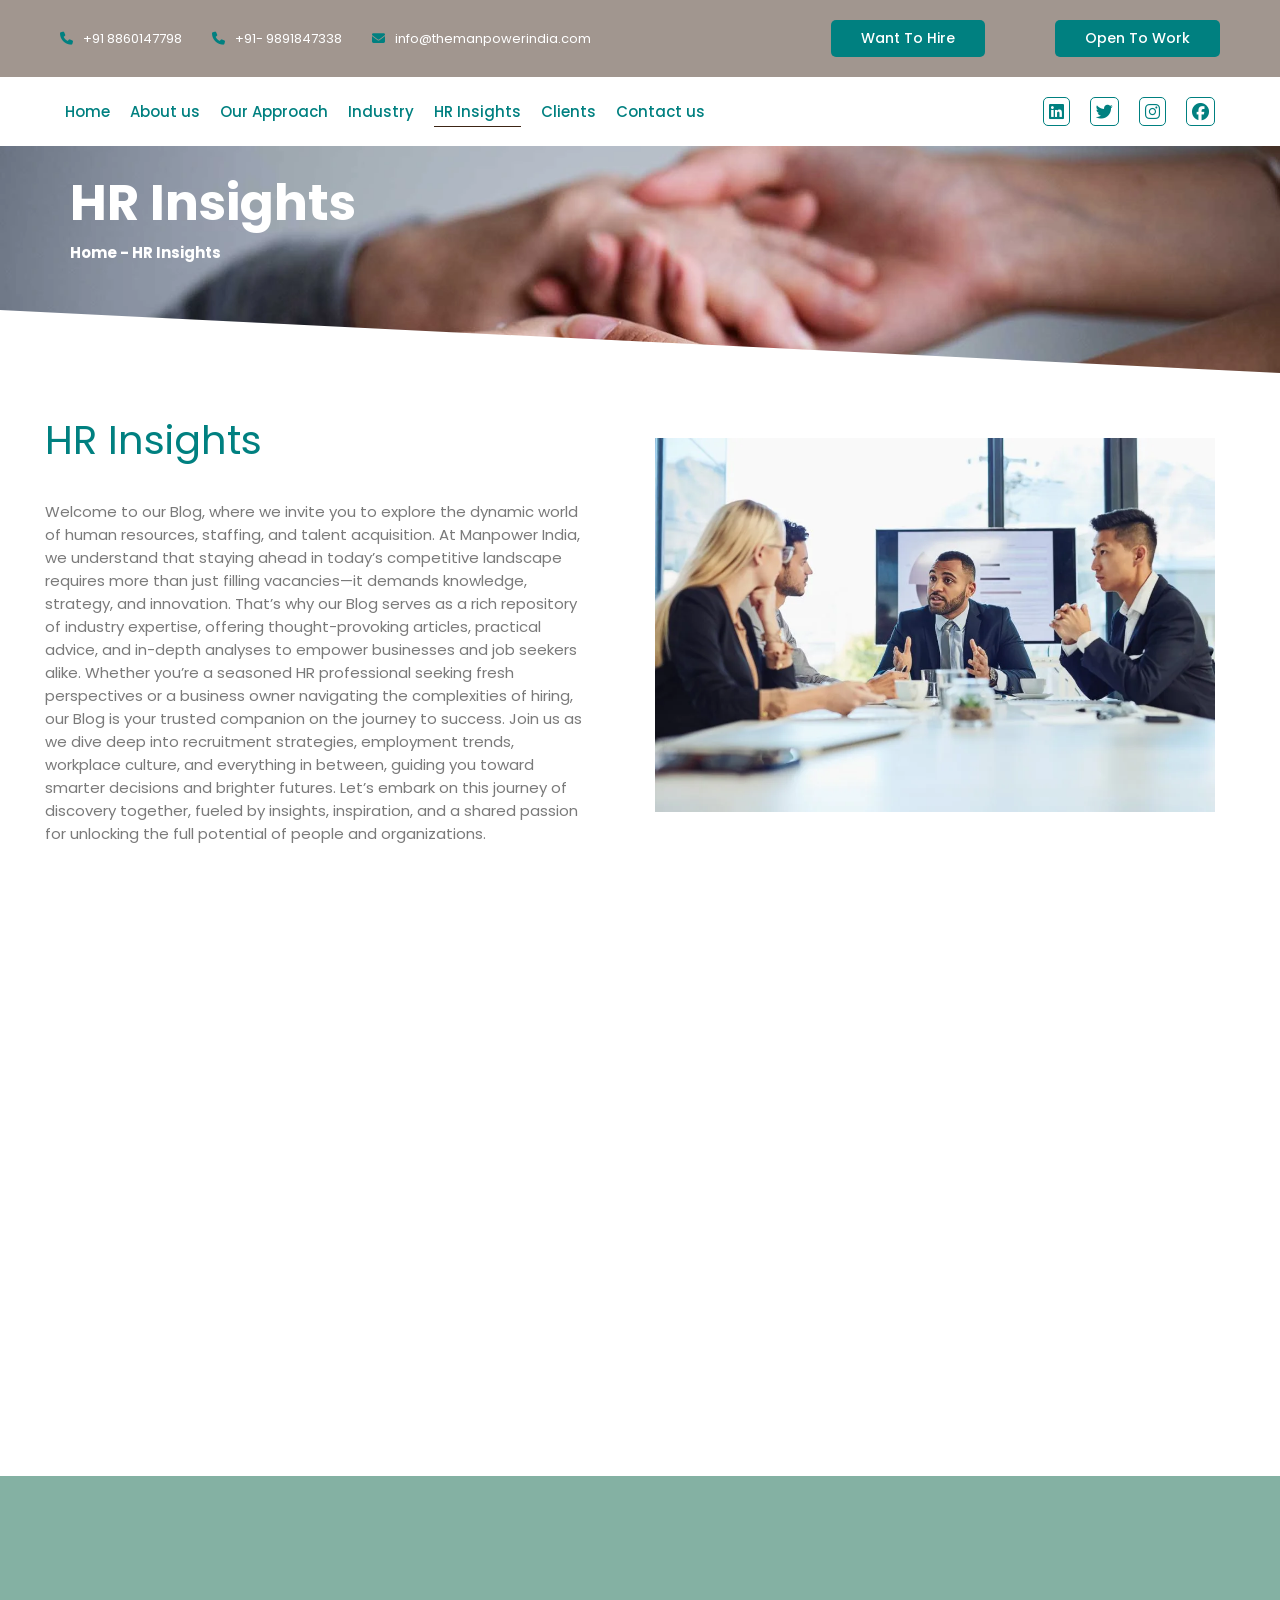
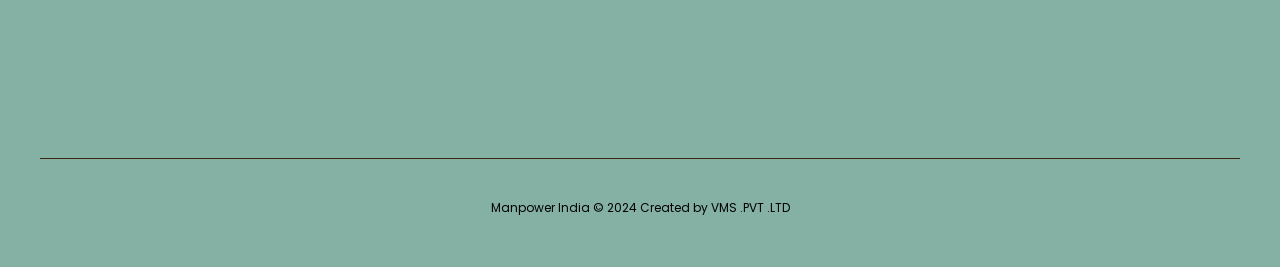
<file: hr-insights.html>
<!DOCTYPE html>
<html lang="en">
  <head>
    <meta charset="UTF-8" />
    <meta name="viewport" content="width=device-width, initial-scale=1.0" />
    <title>Man Power India</title>
    <link href="https://unpkg.com/aos@2.3.1/dist/aos.css" rel="stylesheet" />

    <link
      href="https://fonts.googleapis.com/css2?family=Sansita+Swashed:wght@300;400;600;700&display=swap"
      rel="stylesheet"
    />

    <link
      rel="stylesheet"
      href="https://cdnjs.cloudflare.com/ajax/libs/font-awesome/6.7.2/css/all.min.css"
      integrity="sha512-Evv84Mr4kqVGRNSgIGL/F/aIDqQb7xQ2vcrdIwxfjThSH8CSR7PBEakCr51Ck+w+/U6swU2Im1vVX0SVk9ABhg=="
      crossorigin="anonymous"
      referrerpolicy="no-referrer"
    />
    <!-- for font family  -->
    <link rel="preconnect" href="https://fonts.googleapis.com" />
    <link rel="preconnect" href="https://fonts.gstatic.com" crossorigin />
    <link
      href="https://fonts.googleapis.com/css2?family=Gabarito:wght@400..900&family=Jaldi:wght@400;700&family=Livvic:ital,wght@0,100;0,200;0,300;0,400;0,500;0,600;0,700;0,900;1,100;1,200;1,300;1,400;1,500;1,600;1,700;1,900&family=Poppins:ital,wght@0,100;0,200;0,300;0,400;0,500;0,600;0,700;0,800;0,900;1,100;1,200;1,300;1,400;1,500;1,600;1,700;1,800;1,900&family=Roboto:ital,wght@0,100..900;1,100..900&family=Splash&display=swap"
      rel="stylesheet"
    />
    <link rel="stylesheet" href="style.css" />
    <link rel="stylesheet" href="media.css" />
  </head>
  <body>
    <!-- header section  -->
    <header class="main-header">
      <!-- hamburger   -->
      <div class="mobil-navbar-btn">
        <div class="mobile-nav-icon menu-outline">
          <div class="straight-line"></div>
          <div class="straight-line"></div>
          <div class="straight-line"></div>
        </div>

        <div class="mobile-nav-icon close-outline">
          <div class="cross-line"></div>
          <div class="cross-line"></div>
        </div>
      </div>

      <div class="enquiry-wrapper">
        <ul class="mobile-number-container">
          <li>
            <i class="fa-solid fa-phone"></i> <span> +91 8860147798 </span>
          </li>
          <li>
            <i class="fa-solid fa-phone"></i> <span> +91- 9891847338 </span>
          </li>
          <li>
            <i class="fa-solid fa-envelope"></i
            ><span>info@themanpowerindia.com</span>
          </li>
        </ul>

        <div class="buttons-wrapper">
          <a href="#" class="button">Want To Hire</a>
          <a href="#" class="button">Open To Work</a>
        </div>
      </div>
      <nav class="navbar-wrapper">
        <ul class="navbar-list">
          <li>
            <a class="link" href="index.html">Home</a>
          </li>
          <li>
            <a class="link" href="about-us.html">About us</a>
          </li>
          <li>
            <a class="link" href="our-approach.html">Our Approach</a>
          </li>
          <li>
            <a class="link" href="industry.html">Industry </a>
          </li>
          <li>
            <a class="link" href="hr-insights.html">HR Insights </a>
          </li>
          <li>
            <a class="link" href="clients.html">Clients</a>
          </li>
          <li>
            <a class="link" href="contact-us.html">Contact us</a>
          </li>
        </ul>

        <ul class="social-media-icons">
          <li>
            <a href="https://www.linkedin.com/"
              ><i class="fa-brands fa-linkedin"></i
            ></a>
          </li>

          <li>
            <a href="https://x.com/"> <i class="fa-brands fa-twitter"></i></a>
          </li>

          <li>
            <a href="https://www.instagram.com/"
              ><i class="fa-brands fa-instagram"></i
            ></a>
          </li>

          <li>
            <a href="https://www.facebook.com/">
              <i class="fa-brands fa-facebook"></i
            ></a>
          </li>
        </ul>
      </nav>
    </header>
    <!-- top image banner section  -->
    <section class="top-image-banner-section" data-aos="fade-up">
      <div class="img-container">
        <img src="assets/pic-9.webp" alt="" />

        <div class="about-us-top-title">
          <h1>HR Insights</h1>
          <h2>Home - HR Insights</h2>
        </div>
      </div>
    </section>

    <!-- hr insights section  -->
    <section class="hr-insights-wrapper">
      <div class="hr-insights-content">
        <div class="right-img" data-aos="fade-left">
          <img
            src="assets/7-human-resource-skills-1024x683.webp"
            alt="introduction-img"
          />
        </div>

        <div class="left-text" data-aos="fade-right">
          <h2>HR Insights</h2>
          <p>
            Welcome to our Blog, where we invite you to explore the dynamic
            world of human resources, staffing, and talent acquisition. At
            Manpower India, we understand that staying ahead in today’s
            competitive landscape requires more than just filling vacancies—it
            demands knowledge, strategy, and innovation. That’s why our Blog
            serves as a rich repository of industry expertise, offering
            thought-provoking articles, practical advice, and in-depth analyses
            to empower businesses and job seekers alike. Whether you’re a
            seasoned HR professional seeking fresh perspectives or a business
            owner navigating the complexities of hiring, our Blog is your
            trusted companion on the journey to success. Join us as we dive deep
            into recruitment strategies, employment trends, workplace culture,
            and everything in between, guiding you toward smarter decisions and
            brighter futures. Let’s embark on this journey of discovery
            together, fueled by insights, inspiration, and a shared passion for
            unlocking the full potential of people and organizations.
          </p>
        </div>
      </div>
    </section>
    <!-- Recent block section  -->

    <section class="recent-block-wrapper">
      <div class="recent-block-content">
        <div class="right-img" data-aos="fade-right">
          <img src="assets/hr-blogs-2023-cover.webp" alt="introduction-img" />
        </div>

        <div class="left-text" data-aos="fade-left">
          <h2>Recent Blog</h2>
          <p>
            In the realm of recruitment, AI shines like the sun, illuminating
            the path to efficient hiring processes, uncovering hidden talent,
            and revolutionizing how organizations connect with potential
            employees. Its rays of automation and data-driven decision-making
            brighten the landscape, paving the way for more effective and
            inclusive hiring practices.
          </p>
          <p>
            It revolutionizes staffing by analyzing vast amounts of data to
            identify top candidates, leading to quicker hires and improved
            retention rates.
          </p>
        </div>
      </div>
    </section>

    <section class="excellence-section-wrapper" data-aos="fade-up">
      <h2>Excellence Always</h2>
    </section>

    <!-- =========footer section==== -->
    <footer>
      <div class="footer-content" data-aos="fade-up">
        <div class="footer-grid">
          <ul class="footer-list">
            <li>
              <a href="#">
                <i class="fa-solid fa-phone"></i>
                <span> +91- 9891847338 </span></a
              >
            </li>

            <li>
              <a href="#"
                ><i class="fa-solid fa-phone"></i>
                <span> +91- 9891847338 </span></a
              >
            </li>

            <li>
              <a href="#">
                <i class="fa-solid fa-envelope"></i
                ><span> info@themanpowerindia.com </span></a
              >
            </li>
            <li>
              <a href="#">
                <i class="fa-solid fa-location-dot"></i
                ><span> #F601 Cloud 9 Vaishali Ghaziabad </span>
              </a>
            </li>
          </ul>

          <ul class="footer-list">
            <li class="footer-heading">Quick Links</li>
            <li><a href="index.html"> Home </a></li>
            <li><a href="about-us.html"> About Us </a></li>
            <li><a href="our-approach.html"> Our Approach </a></li>
          </ul>
          <!-- sub part of quick links  -->
          <ul class="footer-list">
            <li><a href="industry.html"> Industry </a></li>
            <li><a href="hr-insights.html"> HR Insights </a></li>

            <li><a href="clients.html"> Clients </a></li>
            <li><a href="contact-us.html"> Contact us </a></li>
          </ul>

          <div class="footer-social-media-icons">
            <p class="footer-heading">Get in Touch with Us!</p>
            <ul class="social-media-icons">
              <li>
                <a href="https://www.linkedin.com/"
                  ><i class="fa-brands fa-linkedin"></i
                ></a>
              </li>

              <li>
                <a href="https://x.com/">
                  <i class="fa-brands fa-twitter"></i
                ></a>
              </li>

              <li>
                <a href="https://www.instagram.com/"
                  ><i class="fa-brands fa-instagram"></i
                ></a>
              </li>

              <li>
                <a href="https://www.facebook.com/">
                  <i class="fa-brands fa-facebook"></i
                ></a>
              </li>
            </ul>
          </div>
        </div>
      </div>

      <div class="footer-line"></div>

      <div class="copy-right">
        <p>Manpower India © 2024 Created by VMS .PVT .LTD</p>
      </div>
    </footer>

    <!-- js section  -->
    <script src="https://unpkg.com/aos@2.3.1/dist/aos.js"></script>
    <script>
      AOS.init({
        duration: 1500,
        // easing: "ease-in-out",
        // once: true
      });
    </script>
    <script src="script.js"></script>
  </body>
</html>
</file>
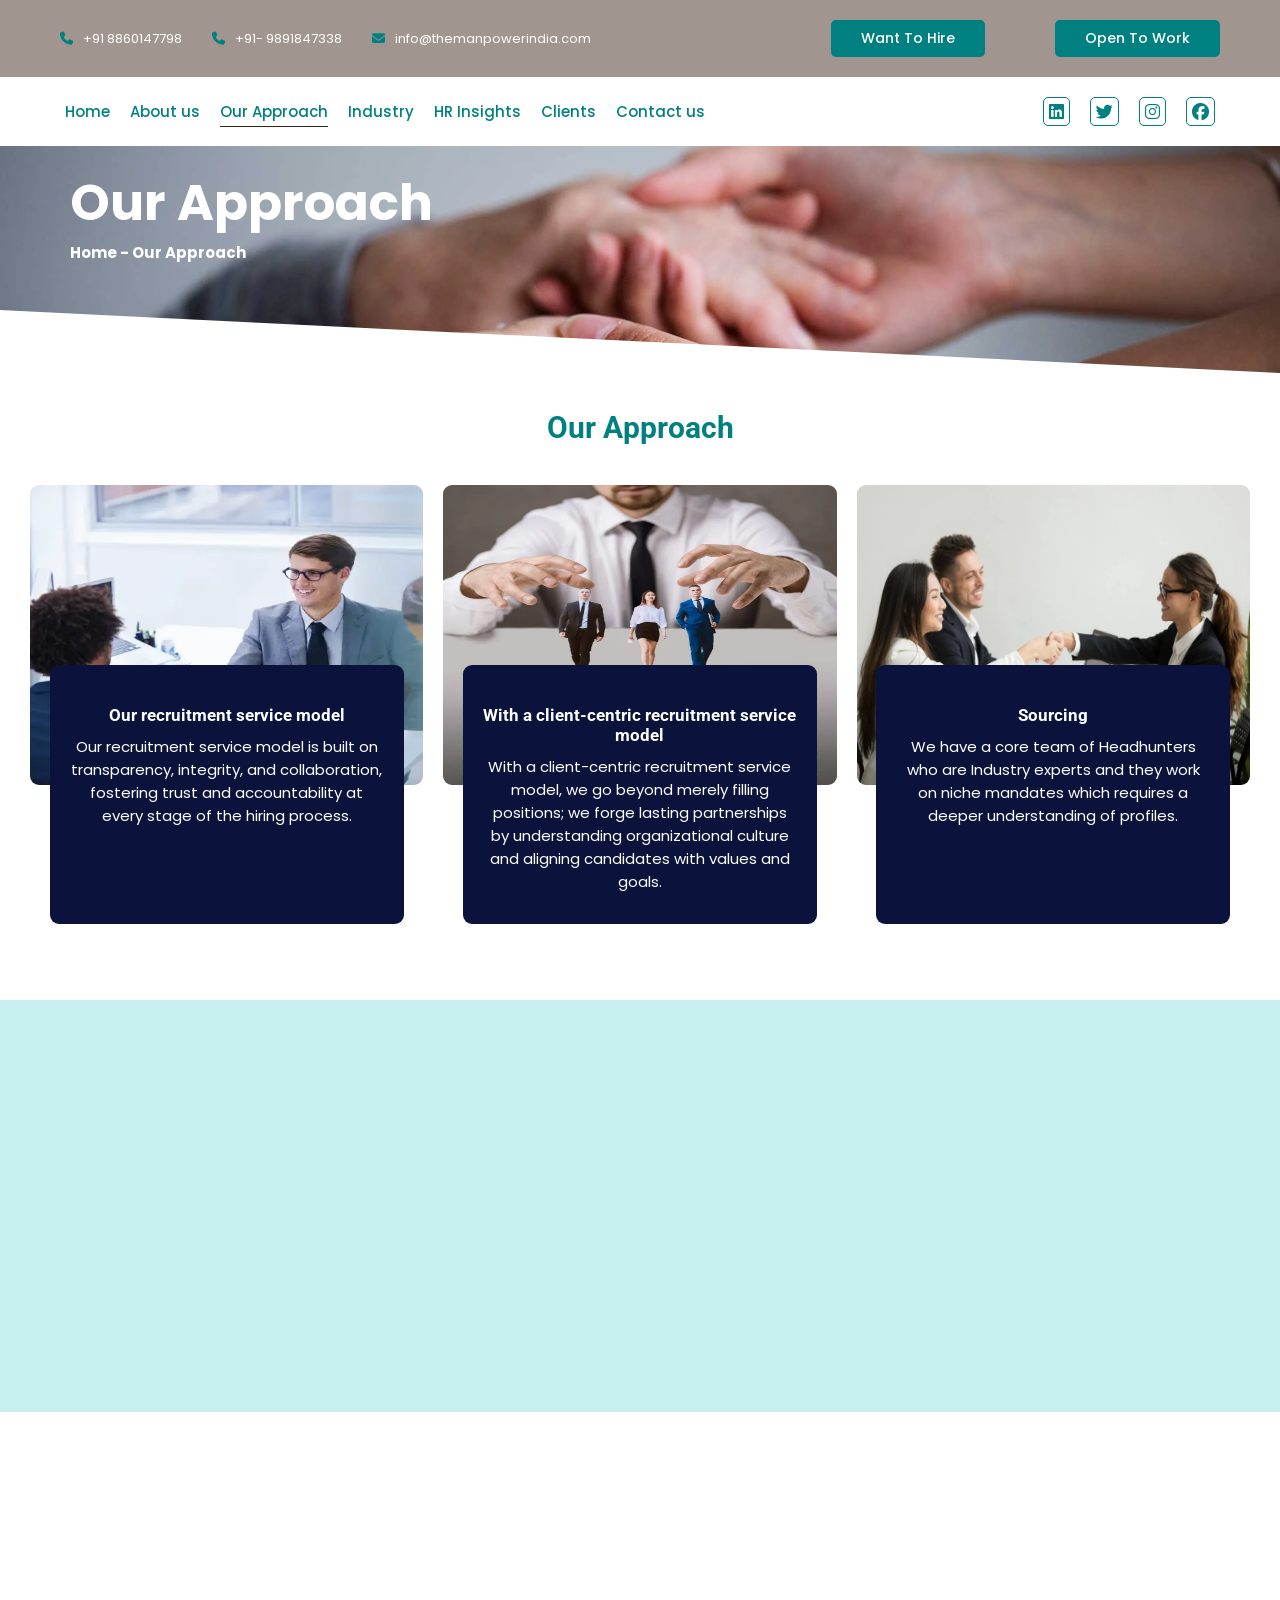
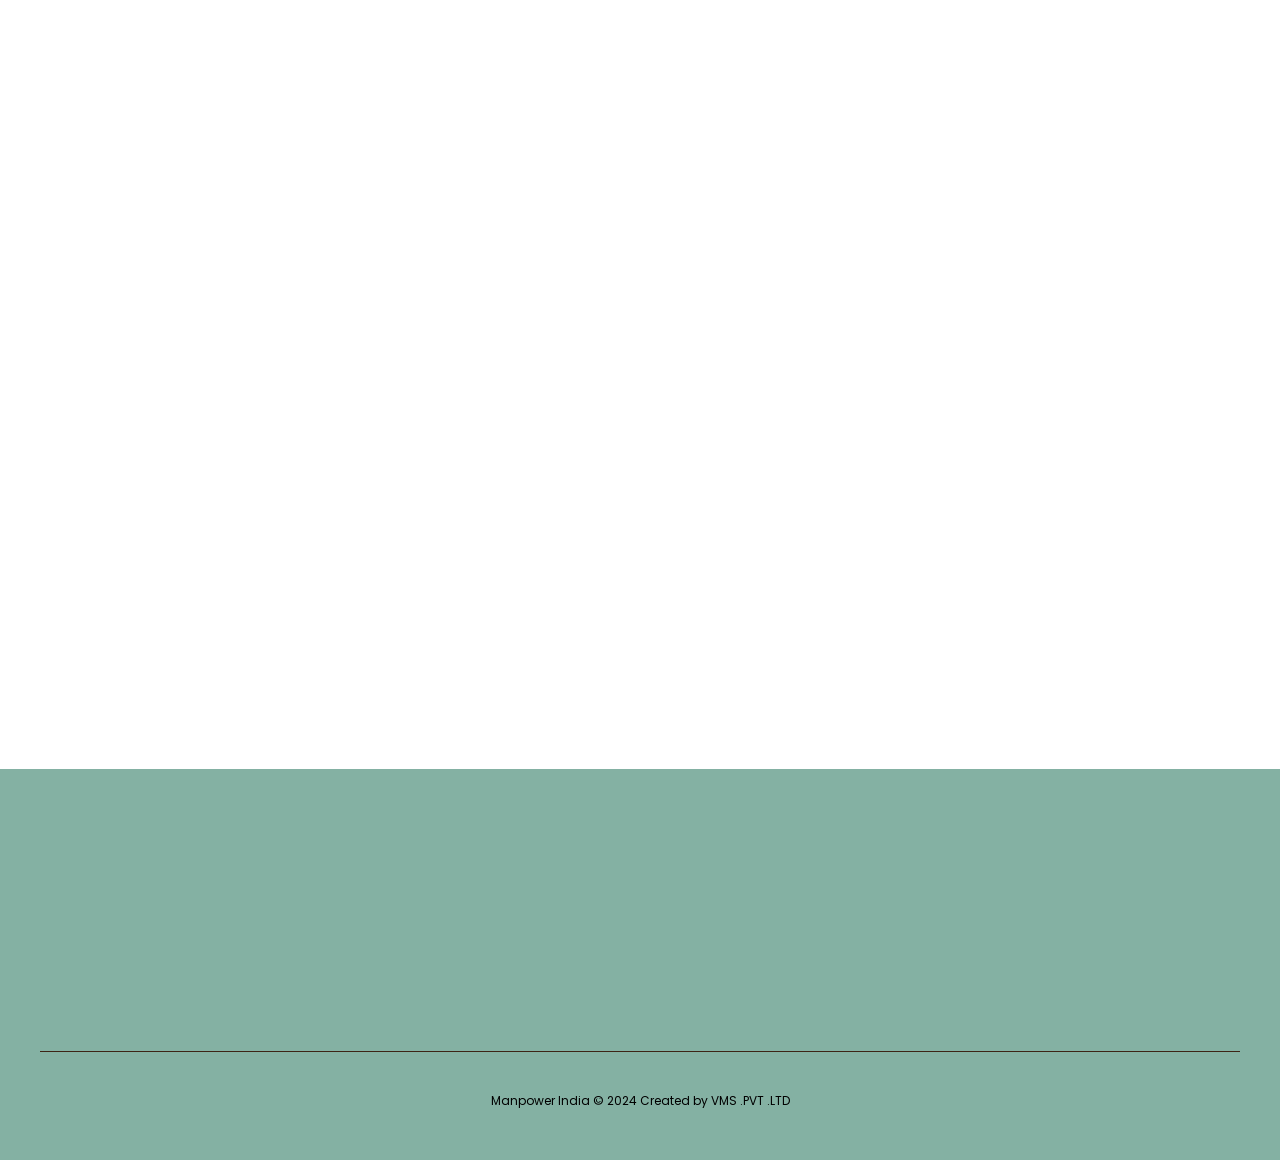
<file: our-approach.html>
<!DOCTYPE html>
<html lang="en">
  <head>
    <meta charset="UTF-8" />
    <meta name="viewport" content="width=device-width, initial-scale=1.0" />
    <title>Man Power India</title>
    <link href="https://unpkg.com/aos@2.3.1/dist/aos.css" rel="stylesheet" />

    <link
      href="https://fonts.googleapis.com/css2?family=Sansita+Swashed:wght@300;400;600;700&display=swap"
      rel="stylesheet"
    />

    <link
      rel="stylesheet"
      href="https://cdnjs.cloudflare.com/ajax/libs/font-awesome/6.7.2/css/all.min.css"
      integrity="sha512-Evv84Mr4kqVGRNSgIGL/F/aIDqQb7xQ2vcrdIwxfjThSH8CSR7PBEakCr51Ck+w+/U6swU2Im1vVX0SVk9ABhg=="
      crossorigin="anonymous"
      referrerpolicy="no-referrer"
    />
    <!-- for font family  -->
    <link rel="preconnect" href="https://fonts.googleapis.com" />
    <link rel="preconnect" href="https://fonts.gstatic.com" crossorigin />
    <link
      href="https://fonts.googleapis.com/css2?family=Gabarito:wght@400..900&family=Jaldi:wght@400;700&family=Livvic:ital,wght@0,100;0,200;0,300;0,400;0,500;0,600;0,700;0,900;1,100;1,200;1,300;1,400;1,500;1,600;1,700;1,900&family=Poppins:ital,wght@0,100;0,200;0,300;0,400;0,500;0,600;0,700;0,800;0,900;1,100;1,200;1,300;1,400;1,500;1,600;1,700;1,800;1,900&family=Roboto:ital,wght@0,100..900;1,100..900&family=Splash&display=swap"
      rel="stylesheet"
    />
    <link rel="stylesheet" href="style.css" />
    <link rel="stylesheet" href="media.css" />
  </head>
  <body>
    <!-- header section  -->
    <header class="main-header">
      <!-- hamburger   -->
      <div class="mobil-navbar-btn">
        <div class="mobile-nav-icon menu-outline">
          <div class="straight-line"></div>
          <div class="straight-line"></div>
          <div class="straight-line"></div>
        </div>

        <div class="mobile-nav-icon close-outline">
          <div class="cross-line"></div>
          <div class="cross-line"></div>
        </div>
      </div>

      <div class="enquiry-wrapper">
        <ul class="mobile-number-container">
          <li>
            <i class="fa-solid fa-phone"></i> <span> +91 8860147798 </span>
          </li>
          <li>
            <i class="fa-solid fa-phone"></i> <span> +91- 9891847338 </span>
          </li>
          <li>
            <i class="fa-solid fa-envelope"></i
            ><span>info@themanpowerindia.com</span>
          </li>
        </ul>

        <div class="buttons-wrapper">
          <a href="#" class="button">Want To Hire</a>
          <a href="#" class="button">Open To Work</a>
        </div>
      </div>
      <nav class="navbar-wrapper">
        <ul class="navbar-list">
          <li>
            <a class="link" href="index.html">Home</a>
          </li>
          <li>
            <a class="link" href="about-us.html">About us</a>
          </li>
          <li>
            <a class="link" href="our-approach.html">Our Approach</a>
          </li>
          <li>
            <a class="link" href="industry.html">Industry </a>
          </li>
          <li>
            <a class="link" href="hr-insights.html">HR Insights </a>
          </li>
          <li>
            <a class="link" href="clients.html">Clients</a>
          </li>
          <li>
            <a class="link" href="contact-us.html">Contact us</a>
          </li>
        </ul>

        <ul class="social-media-icons">
          <li>
            <a href="https://www.linkedin.com/"
              ><i class="fa-brands fa-linkedin"></i
            ></a>
          </li>

          <li>
            <a href="https://x.com/"> <i class="fa-brands fa-twitter"></i></a>
          </li>

          <li>
            <a href="https://www.instagram.com/"
              ><i class="fa-brands fa-instagram"></i
            ></a>
          </li>

          <li>
            <a href="https://www.facebook.com/">
              <i class="fa-brands fa-facebook"></i
            ></a>
          </li>
        </ul>
      </nav>
    </header>

    <!-- top image banner section  -->
    <section class="top-image-banner-section" data-aos="fade-up">
      <div class="img-container">
        <img src="assets/pic-9.webp" alt="" />

        <div class="about-us-top-title">
          <h1>Our Approach</h1>
          <h2>Home - Our Approach</h2>
        </div>
      </div>
    </section>

    <!-- our Approach section -->
    <section class="our-approach-wrapper" data-aos="fade-up">
      <div class="our-approach-heading">
        <h2>Our Approach</h2>
        <div class="our-approach-grid">
          <div class="our-approach-card">
            <img src="assets/Human-Resources-Manager.webp" alt="" />
            <div class="our-approach-inner-card">
              <h3>Our recruitment service model</h3>
              <p>
                Our recruitment service model is built on transparency,
                integrity, and collaboration, fostering trust and accountability
                at every stage of the hiring process.
              </p>
            </div>
          </div>

          <div class="our-approach-card">
            <img src="assets/1711984012954.webp" alt="" />
            <div class="our-approach-inner-card">
              <h3>With a client-centric recruitment service model</h3>
              <p>
                With a client-centric recruitment service model, we go beyond
                merely filling positions; we forge lasting partnerships by
                understanding organizational culture and aligning candidates
                with values and goals.
              </p>
            </div>
          </div>

          <div class="our-approach-card">
            <img src="assets/1688014193714-1024x683.webp" alt="" />
            <div class="our-approach-inner-card">
              <h3>Sourcing</h3>
              <p>
                We have a core team of Headhunters who are Industry experts and
                they work on niche mandates which requires a deeper
                understanding of profiles.
              </p>
            </div>
          </div>
        </div>
      </div>
    </section>

    <!-- our service model section -->

    <section class="our-service-model-wrapper">
      <div class="our-service-model-content">
        <div class="right-img" data-aos="fade-left">
          <img
            src="assets/ABS-HR_Career-Path_FB_1200x630-1024x538.webp"
            alt="introduction-img"
          />
        </div>

        <div class="left-text" data-aos="fade-right">
          <h2>Service Model</h2>
          <p>
            Our recruitment service model is built on transparency, integrity,
            and collaboration, fostering trust and accountability at every stage
            of the hiring process.
          </p>

          <p>
            With a client-centric recruitment service model, we go beyond merely
            filling positions; we forge lasting partnerships by understanding
            organizational culture and aligning candidates with values and
            goals.
          </p>

          <p>
            We have a core team of Headhunters who are Industry experts and they
            work on niche mandates which requires deeper understanding of
            profiles .
          </p>
        </div>
      </div>
    </section>

    <!-- econ  heading -->
    <section class="econ-heading-wrapper" data-aos="fade-up">
      <h2>
        One machine can do the work of fifty ordinary men. No machine can do the
        work of one extraordinary man.” – Elbert Hubbard
      </h2>
    </section>

    <!-- our framework section  -->
    <section class="our-framework-wrapper" data-aos="fade-up">
      <h2>Our Framework</h2>
      <div class="our-framework-content">
        <!-- shape-card-1 -->
        <div class="shape-card">
          <div class="framework-card">
            <div class="inner-card">
              <div class="front">
                <h3 class="title">Mandates shared by client</h3>
                <p>
                  Once our eminent client shares the mandates/ open positions to
                  source for , we hand over the mandates to our internal
                  industry expert SPOC .
                </p>
              </div>
              <div class="back">
                <h3 class="title">Mandates shared by client</h3>
              </div>
            </div>
          </div>
          <div class="down-arrow-icon inner-arrow-icon">
            <i class="fa-solid fa-down-long"></i>
          </div>
          <div class="framework-card">
            <div class="inner-card">
              <div class="front">
                <h3 class="title">Mandates shared by client</h3>
                <p>
                  Once our eminent client shares the mandates/ open positions to
                  source for , we hand over the mandates to our internal
                  industry expert SPOC .
                </p>
              </div>
              <div class="back">
                <h3 class="title">Mandates shared by client</h3>
              </div>
            </div>
          </div>
        </div>

        <div class="down-arrow-icon right-arrow-icon">
          <i class="fa-solid fa-down-long"></i>
        </div>

        <!-- shape-card-2 -->
        <div class="shape-card">
          <div class="framework-card">
            <div class="inner-card">
              <div class="front">
                <h3 class="title">Mandates shared by client</h3>
                <p>
                  Once our eminent client shares the mandates/ open positions to
                  source for , we hand over the mandates to our internal
                  industry expert SPOC .
                </p>
              </div>
              <div class="back">
                <h3 class="title">Mandates shared by client</h3>
              </div>
            </div>
          </div>

          <div class="down-arrow-icon inner-arrow-icon-3">
            <i class="fa-solid fa-down-long"></i>
          </div>
          <div class="framework-card">
            <div class="inner-card">
              <div class="front">
                <h3 class="title">Mandates shared by client</h3>
                <p>
                  Once our eminent client shares the mandates/ open positions to
                  source for , we hand over the mandates to our internal
                  industry expert SPOC .
                </p>
              </div>
              <div class="back">
                <h3 class="title">Mandates shared by client</h3>
              </div>
            </div>
          </div>
        </div>

        <div class="down-arrow-icon left-arrow-icon">
          <i class="fa-solid fa-down-long"></i>
        </div>

        <!-- shape-card-3-->
        <div class="shape-card">
          <div class="framework-card">
            <div class="inner-card">
              <div class="front">
                <h3 class="title">Mandates shared by client</h3>
                <p>
                  Once our eminent client shares the mandates/ open positions to
                  source for , we hand over the mandates to our internal
                  industry expert SPOC .
                </p>
              </div>
              <div class="back">
                <h3 class="title">Mandates shared by client</h3>
              </div>
            </div>
          </div>

          <div class="down-arrow-icon inner-arrow-icon">
            <i class="fa-solid fa-down-long"></i>
          </div>

          <div class="framework-card">
            <div class="inner-card">
              <div class="front">
                <h3 class="title">Mandates shared by client</h3>
                <p>
                  Once our eminent client shares the mandates/ open positions to
                  source for , we hand over the mandates to our internal
                  industry expert SPOC .
                </p>
              </div>
              <div class="back">
                <h3 class="title">Mandates shared by client</h3>
              </div>
            </div>
          </div>
        </div>
      </div>
    </section>

    <!-- =========footer section==== -->
    <footer>
      <div class="footer-content" data-aos="fade-up">
        <div class="footer-grid">
          <ul class="footer-list">
            <li>
              <a href="#">
                <i class="fa-solid fa-phone"></i>
                <span> +91- 9891847338 </span></a
              >
            </li>

            <li>
              <a href="#"
                ><i class="fa-solid fa-phone"></i>
                <span> +91- 9891847338 </span></a
              >
            </li>

            <li>
              <a href="#">
                <i class="fa-solid fa-envelope"></i
                ><span> info@themanpowerindia.com </span></a
              >
            </li>
            <li>
              <a href="#">
                <i class="fa-solid fa-location-dot"></i
                ><span> #F601 Cloud 9 Vaishali Ghaziabad </span>
              </a>
            </li>
          </ul>

          <ul class="footer-list">
            <li class="footer-heading">Quick Links</li>
            <li><a href="index.html"> Home </a></li>
            <li><a href="about-us.html"> About Us </a></li>
            <li><a href="our-approach.html"> Our Approach </a></li>
          </ul>
          <!-- sub part of quick links  -->
          <ul class="footer-list">
            <li><a href="industry.html"> Industry </a></li>
            <li><a href="hr-insights.html"> HR Insights </a></li>

            <li><a href="clients.html"> Clients </a></li>
            <li><a href="contact-us.html"> Contact us </a></li>
          </ul>

          <div class="footer-social-media-icons">
            <p class="footer-heading">Get in Touch with Us!</p>
            <ul class="social-media-icons">
              <li>
                <a href="https://www.linkedin.com/"
                  ><i class="fa-brands fa-linkedin"></i
                ></a>
              </li>

              <li>
                <a href="https://x.com/">
                  <i class="fa-brands fa-twitter"></i
                ></a>
              </li>

              <li>
                <a href="https://www.instagram.com/"
                  ><i class="fa-brands fa-instagram"></i
                ></a>
              </li>

              <li>
                <a href="https://www.facebook.com/">
                  <i class="fa-brands fa-facebook"></i
                ></a>
              </li>
            </ul>
          </div>
        </div>
      </div>

      <div class="footer-line"></div>

      <div class="copy-right">
        <p>Manpower India © 2024 Created by VMS .PVT .LTD</p>
      </div>
    </footer>

    <!-- js section  -->
    <script src="https://unpkg.com/aos@2.3.1/dist/aos.js"></script>
    <script>
      AOS.init({
        duration: 1500,
        // easing: "ease-in-out",
        // once: true
      });
    </script>
    <script src="script.js"></script>
  </body>
</html>
</file>
<file: style.css>
*,*::after,*::before{
margin: 0;
padding: 0;
box-sizing: border-box;
/* outline: 1px red solid; */
}

:root{
--headerBgColor:#3C24157A;
--hoverColor: #3C2415;
--iconsColor:#008080;
--bgColor:#00808021;
--text-size:1.5rem;
--bgColor2:#C9F0F0;
--big-text-size:4rem;
}
html{
  /* 62.5%  =10px 
    1rem  = 10px
  */
  font-size: 62.5%; 
}

body{
    font-family: 'Poppins', sans-serif;  /* background-color:lightcyan; */
    overflow-x: hidden;
}
header{
  background-color: var(--headerBgColor);
}
.enquiry-wrapper{
  display: flex;
  justify-content: space-between;
  gap: 2rem;
  max-width: 1200px;
  margin: 0 auto;
  padding: 2rem 2rem;
}
.mobile-number-container{
  display: flex;
  justify-content: right;
  align-items: center;
  gap: 1rem;
}

.mobile-number-container li{
font-size: 1.3rem;
color: white;
list-style: none;
display: flex;
gap: 1rem;
justify-content: center;
align-items: center;
padding-right: 2rem;
}

 li >i{
  color: var(--iconsColor);
}

/* buttons  */

.buttons-wrapper{
  display: flex;
  justify-content: right;
  align-items: center;
  gap: 7rem;
}
.button{
 font-family: poppins;
  font-size: 1.4rem;
  color: white;
  text-decoration: none;
  background-color: var(--iconsColor);
  padding: .8rem 3rem;
  border-radius: .5rem;
  font-weight: 500;
  transition: all .3s ease;
}
/* animation  on button */
.button:hover{
  background-color: var(--hoverColor);
}
/* hamburger button */
.mobil-navbar-btn{
  margin-left: 2rem;
  display: none;
 
}
.mobile-nav-icon{
  display: flex;
  justify-content: center;
  align-items: center;
  flex-direction: column;
  gap: .6rem;

}
.mobil-navbar-btn .close-outline{
  display: none;
  }
.menu-outline .straight-line{
  padding: 0.2rem;
  background-color: black;
  width: 3.5rem;
  border-radius: 5rem;
}
.close-outline{
transform: translateY(-0.5rem);
}
.close-outline .cross-line{
  padding: 0.2rem;
  background-color: black;
  width: 3.5rem;
  border-radius: 5rem;
  /* position: absolute; */
  /* top: -1.5rem; */
  transition: all .3s ease;
}
.close-outline  .cross-line:first-child{
  transform: rotate(45deg)translate(-11%,-105%);
}
.close-outline  .cross-line:last-child{
  transform:rotate(-45deg)translate(19%,-165%)
}


.navbar-wrapper{
 background-color: white;
  display: flex;
  justify-content: space-between;
  align-items: center;
  gap: 25rem;
  padding: 2rem 6.5rem;
}
.navbar-list{
  display: flex;
  align-items: center;
  gap: 2rem;

}

.navbar-list li{
  list-style: none;
  font-size: 1.5rem;
  overflow: visible;
}

.navbar-list .link{
  text-decoration: none;
  color: var(--iconsColor);
  transition: all .3s ease;  /*for text color hover */
  font-weight: 500;
  position: relative;
}
.navbar-list li .link:hover{
  color:var(--hoverColor);
}

.navbar-list li .link::after{
  content: "";
  background-color:var(--hoverColor);
  height: .1rem;
  position: absolute;
  bottom: -0.5rem;
  width: 0;
  left: 0;
  transition: all .3s ease; /*for underline*/
}

.navbar-list li .link:hover::after{
  width: 100%;
}

.navbar-list li .link.active-link::after{
  width: 100%;
}

.social-media-icons{
  display: flex;
  align-items: center;
  gap: 2rem;
}
.social-media-icons li{
  list-style: none;
  font-size: 1.7rem;
}
.social-media-icons li i{
  border: .1rem solid var(--iconsColor);
  padding: .5rem;
  border-radius: .5rem;
  color: var(--iconsColor);
}

/* top main section  */
.top-main-section{
  background-color:var(--bgColor);
}
.main-contents{
  display: flex;
  justify-content:space-around;
  align-items: center;
  max-width: 1200px;
  margin: 0 auto;
}
.text h1{
  font-size: 7.5rem;
  font-weight: 450;
  font-family: 'Roboto', sans-serif; 
  color: var(--hoverColor);
  text-shadow: 0.1rem 0.1rem 1.1rem rgba(0,0,0,.3);
}
.picture{
 width: 45%;
}
.picture img{
  width: 100%;
}

/*========== our services section ======== */
.our-service-wrapper{
    padding: 5rem 0 2rem 0;
    /* max-width: 1200px;
    margin: 0 auto; */
}
.our-services-contents{
  padding-bottom: 2rem;
}
.heading{
  display: flex;
  justify-content: center;
  align-items: center;
  flex-direction: column;
}
.heading h1{
  font-size:3.2rem;
  font-family: 'Roboto', sans-serif;
  color: var(--iconsColor);
}
.icon i{
  font-size: 1.9rem;
}
.underline-container{
  display: flex;
  gap: 1rem;
  align-items: center;
}
.left-line,.right-line{
  background-color: var(--iconsColor);
  padding: .07rem;
  width: 11rem;
}

.grid{
  display: flex;
  justify-content:center;
  align-items: center;
  gap: 2rem;
  max-width: 1200px;
  margin: 0 auto;
  flex-wrap: wrap;
}


.card{
  width: 28rem;
  height: 19rem;
  perspective: 1000px;
}
.inner-card{
  /* background-color: lightcyan; */
   height: 100%;
   width: 100%; 
  position: relative;
  transform-style:preserve-3d;
  transition: all .4s ease;
}
.card:hover .inner-card{
  transform:rotateY(180deg);
}


.front-card{
 display: flex;
 justify-content: center;
 align-items: center;
 flex-direction: column;
 gap: 2rem;
 transform:rotateY(0);
}
.front-card p{
  font-size: 1.6rem;
  font-weight: 500;

}
.front-card img{
  width: 5rem;
}
/* .back-card */

.back-card{
  background-color: var(--hoverColor);
  transform: rotateY(180deg);
}
.back-card p{
  font-size: 1.4rem;
  color: white;
}
.inner-card .front-card,.back-card{
  position: absolute;
  height:100%;
  width: 100%;
  border-radius: 1rem;
  border: .1rem solid lightgray;
  
  inset: 0;
  display: flex;
  justify-content: center;
  align-items: center;
  padding: 2rem;
  text-align: center;
  backface-visibility: hidden;
}


/* ======text-with-section==== */
.img-with-text-wrapper{
  background-color:var(--bgColor);
  padding: 4rem 0;
  overflow: hidden;
}
.img-with-text-content{
  display: flex;
  justify-content: center;
  align-items: center;
  max-width: 1200px;
  margin: 0 auto;
  gap: 4rem;
  overflow: hidden;
}
.left-text{
  width: 45%;
  display: flex;
  flex-direction: column;
  justify-content: center;
  gap: 3rem;
}
.right-img{
  width: 50%;
}
.right-img img{
  width: 100%;
}
.left-text h2{
  font-size: 4rem;
  color: var(--hoverColor);
  font-weight: 400;
}
.left-text p{
  font-size: var(--text-size);
  color: #7A7A7A;
}
.read-more-btn a{
  padding: .8rem 5rem;
  color: white;
  background-color: var(--hoverColor);
  font-size: 1.5rem;
  text-decoration: none;
  border-radius: .5rem;
  transition: all .3s ease;
}
.read-more-btn a:hover{
  background-color: var(--iconsColor);
}

/* ====================
introduction section
====================== */
.introduction-wrapper{
padding: 7rem 0rem 3rem 0;
overflow: hidden;
}
.introduction-content{
  display: flex;
  justify-content: center;
  align-items: center;
  max-width: 1200px;
  margin: 0 auto;
  gap: 5rem;
  overflow: hidden;
}
.introduction-content > .left-text >h2{
  color: var(--iconsColor);
  font-size: 5.5rem;
  font-weight: 500;

} 

/* ====================
   carousel section 
====================== */
.carousel-wrapper{
  position: relative;
  height: 100%;
  width: 100%;
  padding: 7rem 0;
}

.carousel-wrapper::before{
  content: "";
  position: absolute;
  background-image: url('assets/Untitled-1000-×-720-px-16-e1715577924872.webp');
  background-size:cover;
  background-position: left center;
  background-repeat: no-repeat;
  opacity: .4;
  padding:  5rem 0;
  inset: 0;
  z-index: -1;
}

.carousel-container{
  display: flex;
  align-items: center;
  overflow: hidden;
  max-width: 1200px;
  width: 80%;
  margin: 0 auto;
  background: transparent;
  overflow: hidden;
}
.carousel-slider{
  display: flex;
  align-items: center;
  justify-content: center;
  gap: 3rem;
  /* width: 100%; */
  padding: 0 2rem;
}
.slide{
  width: 20rem;
  /* flex: 0 0 auto; */
}
.slide img{
  width: 100%;
  border-radius: .8rem;
}
/* ========================
why choose us section
========================= */
.why-choose-us-wrapper{
    padding: 5rem 0;
}
.why-choose-us-content{
  display: flex;
  justify-content: center;
  align-items: center;
  max-width: 1200px;
  margin: 0 auto;
  gap: 5rem;
  overflow: hidden;
}
.why-choose-us-content >.right-img{
  width: 40%;
}
.why-choose-us-content >.right-img>img{
  border-radius: .9rem;
  
}
.why-choose-us-content >.left-text >h2{
color:var(--iconsColor);
  font-size:3.4rem;
}
.why-choose-us-list {
  display: flex;
  flex-direction: column;
  justify-content: center;

  align-items:flex-start;
  gap: 2rem;
}
.why-choose-us-list li{
  list-style: none;
  font-size: var(--text-size);
  display: flex;
  justify-content: center;
  align-items: center;
  gap: 2rem;

}

/*================== 
excellence-section
===================== */
.excellence-section-wrapper{
  background-color: var(--bgColor);
  padding:  3rem 0;
  margin: 2rem 0;
}
.excellence-section-wrapper h2{
  color: #3C2415;
  font-family: "Sansita Swashed", Sans-serif;
  font-size: 7rem;
  font-weight: 600;
  text-align: center;
}
/* =========================
    our team section
==================== */
.our-team-section-wrapper{
  padding: 3rem 0;
}
.our-team-content{
  display: flex;
  justify-content: center;
  align-items: center;
  max-width: 1200px;
  margin: 0 auto;
  gap: 5rem;
  padding-top: 2.5rem;
  overflow: hidden;
}
.our-team-section-wrapper > h2{
  font-size: 4.5rem;
  font-weight: 500;
  font-family: 'Roboto', sans-serif; 
  color: var(--iconsColor);
  text-align: center;

}
.our-team-content .right-img img{
  border-radius: .8rem;
}
/* =====footer section===== */
footer{
  background-color: #84B1A3;
  padding: 7rem 0 1rem 0;
}
.footer-grid{
  display:flex;
  /* grid-template-columns: repeat(auto-fit,minmax(200px,1fr)); */
  justify-content: space-around;
  flex-wrap: wrap;
  gap: 0rem;
}

.footer-list{
  display: flex;
  flex-direction: column;
  /* justify-content: center; */
  align-items: flex-start;
  gap: 3rem;
}

.footer-list li{
  list-style: none;
  font-size: 1.5rem;
}
.footer-list li a{
  text-decoration: none;
  color: white;
}
.footer-social-media-icons{
  display: flex;
  flex-direction: column;
  gap: 2rem
}
.footer-heading{
  font-size: 1.5rem;
  color: white;
  font-weight: 600;
}

.footer-line{
  padding: .03rem;
  background-color: var(--hoverColor);
  max-width: 1200px;
  margin: 0 auto;
  margin-top: 3rem;
}

.copy-right{
text-align: center;
padding: 4rem 0;
}
.copy-right p{
  font-size: 1.2rem;
}
.footer-grid .social-media-icons li a{
font-size: 2.5rem;
}

.footer-list .fa-solid{
color: var(--hoverColor);
padding-right: 1rem;
}
/* footer animation */

.social-media-icons li i{
transition: all .3s linear;
}
.social-media-icons li i:hover{
  animation: bounce .9s infinite;
    background-color: white;
    border-color: var(--hoverColor);

}
@keyframes bounce{
  0% {transform: scale(1);}
  50% {transform: scale(1.2);}
  100% {transform: scale(1);}
}

/* =========================
    about-us page start 
  ========================== */

 /* top image banner section */
.img-container{
  position: relative;
  overflow: hidden;
}
.img-container img{
  object-fit:contain;
  display: block;
  width: 100%;
  /* clip-path: polygon(0 0, 100% 0%, 100% 75%, 0 61%); */
  clip-path: polygon(0 0, 100% 0%, 100% 97%, 0px 70%)

  }
  .about-us-top-title{
   position: absolute;
  color: white;
  top: 0;
  padding: 2rem 7rem;
  }
  .about-us-top-title h1{
    font-size: 5rem;
  }
  .about-us-top-title h3{
    font-size: 1.7rem;
  }

  /*------ .about-company-section -----*/
.about-company-section{
  background-color: var(--bgColor2);
  margin-top: 3rem;
  padding: 4rem 0;
}

.about-us-content{
  display: flex;
  justify-content: center;
  align-items: center;
  max-width: 1200px;
  margin: 0 auto;
  gap: 5rem;
  overflow: hidden;
}
.about-us-content .right-img{
  width: 40%;
}
  .about-us-content .left-text {
  width: 50%;
  display: flex;
  flex-direction: column;
  justify-content: center;
  gap: 1rem;
}


/* .hero-section-wrapper */

.hero-section-wrapper{
  padding: 9rem 0 4rem 0;
}
.hero-grid{
  display: flex;
  justify-content: center;
  align-items: center;
  max-width: 1200px;
  margin: 0 auto;
  gap: 2rem;
  text-align: center;
  overflow: hidden;
}
.hero-grid .hero-first-part h3, .hero-second-part h3{
  font-size: var(--big-text-size);
}

.hero-grid .hero-first-part p ,.hero-second-part p{
  font-size: 1.6rem;
}

/* client helping and achievement section */
.client-helping-section{
  background-color: var(--bgColor);
  padding: 5rem 0;
}
.client-helping-section h2{
  color: #3C2415;
  font-family: "Sansita Swashed", Sans-serif;
  font-size: 4rem;
  font-weight: 600;
  text-align: center;
  max-width: 1200px;
  width: 70%;
  margin: 0 auto;
}

/* about section  */
.about-wrapper{
  padding: 3rem 0;
}
.about-wrapper > .heading{
  font-size: 3.2rem;
  color: var(--iconsColor);
  text-align: center;
  font-weight: 500;
}
.about-grid{
  display: flex;
  justify-content: center;
  max-width: 1200px;
  width: 100%;
  margin:0 auto;
  gap: 2rem; 
  overflow: hidden;
}
.vertical-line{
  background-color: var(--iconsColor);
  padding: 14rem 1rem;
}
.about-grid .about-first-part,.about-second-part{
  width: 45%;
  text-align: justify;
  font-size: 1.6rem;
  margin-top: 3rem;
}
.about-grid > .about-first-part h3, .about-second-part h3{
font-size: var(--big-text-size);
}

.about-grid > .about-first-part p, .about-second-part p{
  font-size: 1.6rem;
  padding-top: 1.5rem;
}
/* ===============================
      about us page end
================================== */


/* =================================
our Approach page start
=============================== */

.our-approach-heading{
  padding: 3rem;
}
.our-approach-heading h2{
  font-size: 3rem;
  text-align: center;
  font-family: 'roboto', sans-serif;
  color: var(--iconsColor);
}
.our-approach-grid{
  display: flex;
  justify-content: center;
  align-items: center;
  gap: 2rem;
  padding-top: 4rem;
}

.our-approach-card {
  width: 40rem;
  position: relative;
}
.our-approach-card img{
  width: 100%;
  border-radius: .9rem;
  height: 30rem;
}
.our-approach-card .our-approach-inner-card{
 background-color: #0B133C;
  color: white;
  padding: 3rem 4rem;
  border-radius: .9rem;
  position: absolute;
  bottom: -44%;
  z-index: 1;
  width: 90%;
  margin: 0 auto;
  text-align: center;
  padding: 4rem 2rem 0rem 2rem;
  height: 85%;
  left: 5%;
}
.our-approach-inner-card::before{
  content: "";
  opacity: 0;
  background-color: white;
  position: absolute;
  width: 40%;
  bottom: 5.6rem;
  height: .02rem;
  left: 7.6%;
  background-color: lightgray;
  transform: rotate(45deg);
  transition: all .3s linear;
}
.our-approach-inner-card:hover::before{
  transform: rotate(45deg) translate(-20px,40px);
  opacity: .7;
}


.our-approach-inner-card::after{
  content: "";
  height: .02rem;
  background-color: white;
  position: absolute;
  width: 40%;
  top: 5.9rem;
  background-color: lightgray;
  transition: all .3s linear;
  transform: rotate(45deg);
  right: 2.4rem;
  opacity: 0;
}
.our-approach-inner-card:hover::after{
  transform: rotate(45deg) translate(20px,-40px);
  opacity: .7;
}


.our-approach-card .our-approach-inner-card h3:first-child{
  font-size: 1.7rem;
  font-family: 'Roboto', sans-serif;
}

.our-approach-card .our-approach-inner-card p{
  font-size: 1.5rem;
 margin-top: 1rem;
}


/* ======our service model section==== */
.our-service-model-wrapper{
margin-top: 18rem;
background-color: var(--bgColor2);
padding: 2rem 0;
}
.our-service-model-content h2{
  color: var(--iconsColor);
  font-size: 5rem;
  font-weight: 700;
}

.our-service-model-content{
    display: flex;
    justify-content: center;
    align-items: center;
    max-width: 1200px;
    margin: 0 auto;
    gap: 5rem;
    flex-direction: row-reverse;
    overflow: hidden;
}

/* .econ-heading section */
.econ-heading-wrapper{
  background-color: var(--bgColor2);
  margin-top: 2rem;
  padding: 3rem 0;
}
.econ-heading-wrapper h2{
    color: #3C2415;
    font-family: "Sansita Swashed", Sans-serif;
    font-size: 3rem;
    font-weight: 600;
    text-align: center;
    padding:0 2rem;
}

/*===== framework section=====  */
.our-framework-wrapper{
  padding: 4rem 0;
}
/* framework heading  */
.our-framework-wrapper h2{
  font-size: 3rem;
  text-align: center;
  font-family: 'roboto', sans-serif;
  color: var(--iconsColor);
}

.our-framework-content{
  display: flex;
  flex-direction: column;
  justify-content: center;
  max-width: 120rem;
  margin: 0 auto;
  padding-top: 2rem;
}
.our-framework-content .shape-card{

  display: flex;
  justify-content: center;
  align-items: center;
  padding: 0 2rem;
}
/* inner arrow icon in .shape-card  */
.inner-arrow-icon{
  transform: rotate(-90deg);
}
.inner-arrow-icon-3{
  transform: rotate(90deg);
  
}
/* outer arrow icons  */
.down-arrow-icon{
  padding: 2rem;
}
.our-framework-content .right-arrow-icon{
  display: flex;
  justify-content: flex-end;
 margin-right: 26rem;
}
.our-framework-content .left-arrow-icon{
  
 margin-left: 26rem;
}

.framework-card{
  /* background-color: yellow; */
  text-align: center;
  perspective: 100rem;
  border-radius: .9rem;
  height: 17rem;
  width: 65%;
}
/* hover on card animation */
.framework-card:hover .inner-card{
  transform: rotateY(180deg);
}
.framework-card .inner-card{
  width: 100%;
  height: 100%;
  position: relative;
  transform-style: preserve-3d;
}
.inner-card .front{
  background-color: var(--iconsColor);
  color: white;
  display: flex;
  justify-content: center;
  align-items: center;
  flex-direction: column;
  gap:2rem;
  padding: 4rem;
  transform: rotateY(0deg);
}

.inner-card .back{
  background-color: var(--hoverColor);
  color: white;
  display: flex;
  justify-content: center;
  align-items: center;
  flex-direction: column;
  /* gap:2rem; */
  padding: 4rem;
  transform: rotateY(180deg);
  backface-visibility: hidden;
}
.inner-card .front .title,.back .title{
  font-size: 1.6rem;
  color: white;
  font-weight: 500;
}
.inner-card .front p{
  font-size:1.5rem;
}
.inner-card .front,.inner-card .back{
  position: absolute;
  height: 100%;
  width: 100%;
  inset: 0;
  border-radius: .9rem;
}

.down-arrow-icon i{
font-size: 4rem;
font-weight: 501;
}

/* =================================
our Approach page end
=============================== */


/* =================================
Industry page start
=============================== */
/* industry section  */
.industry-wrapper{
  max-width: 1200px;
  margin: 0 auto;
  text-align: center;
  padding: 4rem 0;
}
.industry-wrapper h2{
font-size: 6rem;
}
.industry-wrapper p{
font-size: 1.7rem;
padding: 0 2rem;
}
   /* bottom text section   */

   .bottom-text-wrapper{
    background-color: var(--bgColor2);
   padding: 2rem;
   margin: 2rem 0;
  }
  .text-content{
    max-width: 120rem;
    margin: 0 auto;
    display: flex;
    justify-content: center;
    align-items: center;
    flex-direction: column;
    gap: 2rem;
  }
.text-content p{
  font-size: 1.8rem;
  font-weight: 500;
}

/* =================================
Industry page End
=============================== */


/* =================================
HR- insights page start
=============================== */
/* hr insights section  */
.hr-insights-wrapper{
  padding: 3rem 0;
}
.hr-insights-content{
    display: flex;
    justify-content: center;
    align-items: center;
    max-width: 1200px;
    margin: 0 auto;
    gap: 5rem;
    flex-direction: row-reverse;
  }

.hr-insights-content .right-img img{
  border-radius: .9rem;
  width: 45;
  padding: 0 2rem;
}
.hr-insights-content .left-text h2{
  
  color: var(--iconsColor);

}



/* recent block section  */

.recent-block-wrapper{
  padding: 4rem 0;
}
.recent-block-content{
   display: flex;
    justify-content: center;
    align-items: center;
    max-width: 1200px;
    margin: 0 auto;
    gap: 5rem;
    overflow: hidden;
}
.recent-block-content .left-text h2{
  
  color: var(--iconsColor);

}


/* =================================
HR- insights page End
=============================== */


/* =================================
 clients page start
=============================== */
.our-clients-wrapper{
  max-width: 1200px;
  margin: 0 auto;
  text-align: center;
  padding: 4rem 0;
 text-align: center;
 width: 70%;
}
.our-clients-wrapper h2{
  font-size: 6rem;
}
.our-clients-wrapper p{
  font-size: 1.7rem;
}
/* brans picture section  */
.brand-wrapper{
  padding: 5rem 0;
}
.brand-grid{
  display: flex;
  justify-content: center;
  align-items: center;
  flex-wrap: wrap;
  gap: 3rem;
  max-width: 120rem;
  margin: 0 auto;
}

.brand-grid .zoom{
  width: 20rem;
  cursor: zoom-in;
}
.brand-grid .img-container img{
  width: 20rem;
}
#lightbox{
position: fixed;
inset: 0;
background: rgba(0,0,0,.85);
display: none;
align-items: center;
justify-content: center;
}
#lightbox.active{
  display: flex;
}
#lightbox img{
  max-width: 90%;
  max-height: 90%;
  cursor: zoom-out;

}


/* =================================
clients  page End
=============================== */





/* =================================
contact us page start
=============================== */
/* map section */
.map-container{
  width: 100%;
  position: relative;
  padding-bottom: 20.25%;
}
.map-container iframe{
  position: absolute;
  width: 100%;
  height: 100%;
  border: 0;  
}


/* detail box  */
.detail-box{
 /* background-color: red; */
  position: relative;
  top: -5rem;
  width: 100%;
}
.information-list{
  /* display: flex;
  justify-content: center;
  align-items: center;
  flex-wrap: wrap;
  gap: 3rem; */
display: grid;
  grid-template-columns: repeat(auto-fit,minmax(200px,1fr));
  justify-items: center;
  max-width: 120rem;
  margin: 0 auto;
  width: 90%;
}

.information-list li{
  list-style: none;

}
.information-list li a{
  text-decoration: none;
  display: flex;
  flex-direction: column;
  justify-content: center;
  align-items: center;
  gap: 1rem;
  padding: 2rem;
  background-color: var(--iconsColor);
  border-radius: 1rem;
  width: 27rem;
}
.information-list li a i{
  text-decoration: none;
  font-size: 2rem;
  color: white;
}
.information-list li a .title{
  font-size: 1.3rem;
  color: white;
  font-weight: 500;
}
.information-list li a:last-child{
  font-size: 1.2rem;
  color: white;
}


/* .contact form section  */
.form-grid{
  display: flex;
  justify-content: center;
  gap: 3rem;
  max-width: 120rem;
  margin: 0 auto;
  overflow: hidden;
}
.description{
  width: 50%;

  display: flex;
  flex-direction: column;
  gap: 1.5rem;
}
.description p{
  font-size: 1.5rem;
}
.description h3{
    font-size: 5.3rem;
  color: var(--hoverColor);
}
.description .sub-heading{
  font-size: 1.6rem;
}
.description .main-office p i{
  color: #F84365;
  font-size: 2.6rem;
}
.form-grid form{
  width: 45%;
  display: flex;
  flex-direction: column;
  justify-content: center;
  align-items: flex-start;
}
.form-grid form label{
  padding-top: 2rem;
  font-size: 1.5rem;
}
.form-grid form input{
  width: 100%;
  padding: 1rem;
  border-radius: .5rem;
  border: .1rem solid var(--hoverColor);
}
.form-grid form textarea{
  width: 100%;
  height: 20rem;
  resize: vertical;
  font-size: 1.5rem;
  border-radius: .5rem;
  border: .1rem solid var(--hoverColor);
}
.form-grid form a button{
  font-size: 1.6rem;
  padding: 1rem 2rem;
  margin: 4rem 0;
  background: transparent;
  border: .1rem solid blue;
  border-radius: .4rem;
  color: blue;
}


/* =================================
contact us page End
=============================== */
</file>
<file: media.css>
/* responsive for tab */

@media(min-width:601px)and (max-width:1024px){
html{
  font-size: 55%;
}

/* page heading  */
.about-us-top-title h1 {
  font-size: 4rem;
}
/* enable-background section  */
.mobile-number-container{
  gap: 0;
}
.mobile-number-container li {
  font-size: 1.1rem;
  color: white;
  list-style: none;
  display: flex;
  gap: 1rem;
  justify-content: center;
  align-items: center;
  padding-right: 2rem;
}

.buttons-wrapper {

  gap: 3rem;
}
.button {
  font-family: poppins;
  font-size: 1.4rem;
  color: white;
  text-decoration: none;
  background-color: var(--iconsColor);
  padding: .8rem 1.5rem;
}


.enquiry-wrapper{
padding: 2rem;
}

.mobile-number-container li{
font-size: 1.3rem;

}
  /* .navbar-list  */
.navbar-wrapper{
justify-content: space-around;
gap: 2rem;
padding: 2rem;
}
.navbar-list li{
  font-size: 1.4rem;
}

/* top main  section */
.text h1{
  font-size: 5.5rem;
  text-align: center;
}
/* =====our service section === */
.grid{
  padding: 0 2rem;
}

/* ===.img-with-text-content== */


.left-text h2{
  font-size: 3.5rem;
}
.img-with-text-content,.introduction-content,.our-team-content {
  padding: 0 2rem;
}


/* ===============================
      about us page start
================================== */

/* hero section */
.hero-grid{
  padding: 0 2rem;
}
/* about section */
.about-grid .vertical-line{
  padding: .6rem;
}

.about-grid .about-first-part h3,.about-second-part h3{
font-size: 3rem;
}
.vertical-line{
  padding: 1rem 0
}

/* =================================
our Approach page start
=============================== */
.our-approach-grid{
  padding: 2rem;
  gap: 3rem;
  padding: 2rem 0rem 2rem 0rem;
}

.our-approach-card .our-approach-inner-card {
    height: 100%;
    padding: 3rem 1.5rem;
    display: flex;
    flex-direction: column;
    align-content: center;

}
.our-approach-card .our-approach-inner-card p {
  font-size: 1.4rem;
  margin-top: 1rem;
}
/* service model section  */
.our-service-model-content{
 padding: 0 2rem;
}



/* =================================
HR- insights page start
=============================== */

/* hr insights section  */

.hr-insights-content{
 padding: 0rem 2rem;
 gap: 1rem;
}

/* recent block section  */
.recent-block-content{
   padding: 0 2rem;
 gap: 2rem;
  }
/* =================================
HR- insights page End
=============================== */


/* =================================
contact us page start
=============================== */
.map-container{
  padding-bottom: 30.6%;
}
.map-container iframe{
  width: 100%;
  height: 100%;
}

.information-list{
row-gap: 2rem;
  column-gap: 5rem;
}


.form-grid{
 padding: 0 2rem;
}
/* =================================
contact us page End
=============================== */
}



@media(min-width:320px) and (max-width:600px){
html{
  font-size: 50%;

}
body{
  overflow-x: hidden;
}

/* page heading  */
.about-us-top-title h1 {
  font-size: 3rem;
}
/* hide mobile numbers  */
.mobile-number-container{
  display: none;
}

/* hamburger  */
header{
  position: relative;

  display: flex;
  justify-content: center;
  align-items: center;
  gap: 6rem;
}

.navbar-wrapper{
  display: flex;
  justify-content: center;
  align-items: center;
  flex-direction: column;
  width: 100%;
  height: 100vh;
  transform: translateX(-100%);
  position: absolute;
  z-index: 99;
  transition: all .3s ease;
  top: 7.8rem;
}
.active .navbar-wrapper{
 visibility: visible;
 opacity: 1;
 transform: translate(0%);
}


.mobil-navbar-btn{
  display: block;
}

.active .mobil-navbar-btn .close-outline{
  display: block;
}
.mobil-navbar-btn .menu-outline{
  transition: all .3s linear;
  opacity: 1;
  transform: rotate(0);
}

.active .mobil-navbar-btn .menu-outline{
 /* display: none; */
 transform: rotate(165deg);
 visibility: hidden;
 opacity: 0;
}

.navbar-wrapper .navbar-list{
  display: flex;
  flex-direction: column;
  justify-content: center;
  align-items: center;
}

.social-media-icons li{
  font-size: 4.5rem;
}

.navbar-list li a{
  font-size: 2rem;
}
.buttons-wrapper{
  gap: 3rem;
  padding-right: 1.5rem;
}

.button{
    padding: .8rem 1.5rem;
}
.navbar-wrapper{
  justify-content: right;
}


  /* top main section  */
.main-contents{
  flex-direction: column;
}
.text{
  width: 100%;
  padding: 2rem;
}
.text h1{
  font-size: 5.5rem;
  text-align: center;
}
.picture{
  width: 100%;
}

/* =====our service section === */
.card {
  width: 35rem;
}
.grid{
  flex-direction: column;
}

/* ===.img-with-text-content== */
.img-with-text-content{
  flex-direction: column-reverse;
}
.left-text{
  width: 100%;
  padding: 2rem;
}
.left-text h2{
  font-size: 3.1rem;
}
.right-img{
  width: 100%;
}

/* ====================
introduction section
====================== */
.introduction-content{
  flex-direction: column;
}
.introduction-content > .right-img{
  width: 100%;
  padding: 0 2rem;
}

/* ===========why-choose us section======== */
.why-choose-us-content{
  flex-direction: column;
}
.why-choose-us-content > .right-img{
  width: 100%;
  padding: 0 2rem;
}
/* ======our-team section==== */
.our-team-content{
  flex-direction: column;
 
}
.our-team-content > .right-img{
  width: 100%;
  padding: 0 2rem;
}
/* footer section  */
.footer-grid{
  gap: 4rem;
  padding: 0 1rem;
}
.footer-list{
  gap: 2rem;
  padding: 0 1rem;
  justify-items: center;
  justify-content: center;
}
/* ===============================
      about us page start
================================== */
  /* top image banner section  */
  .img-container img {
  object-fit: cover;
  display: block;
  width: 200%;
}



.about-us-content{
  flex-direction: column;
}
.about-us-content > .right-img{
  width: 100%;
}
.about-us-content .left-text{
  width: 100%;
}
   /* hero section  */
  .hero-grid{
    flex-direction: column;
    padding: 0 2rem;
  }



/* about section */
.about-grid{
  flex-direction:column;
}

.about-grid  .about-first-part,.about-second-part{
  width: 100%;
  padding: 2rem;
}
.about-grid .about-first-part h3, .about-second-part h3{
font-size: 3rem;
}
.vertical-line{
  padding: 1rem 0
}

/* ===============================
      about us page end
================================== */




/* =================================
our Approach page start
=============================== */

.our-approach-grid{
 flex-direction: column;
 gap: 19rem;
}

/* service model section  */
.our-service-model-content{
 flex-direction: column;
}
.our-service-model-content .right-img{
  padding: 0 2rem;
}
/* ===our-framework-section start ===== */

.our-framework-content .shape-card {
  flex-direction: column;
}
.framework-card .inner-card{
  width: 100%;
}

.framework-card{
  height: 25rem;
  width: 100%;
}
/* inner icons  */
.shape-card .down-arrow-icon{
  display: flex;
  justify-content: center;
  align-items: center;
 transform: none;
}
/* outer icons  */
.our-framework-content .left-arrow-icon,.our-framework-content .right-arrow-icon{
  display: flex;
  justify-content: center;
  align-items: center;

}

/* =================================
HR- insights page start
=============================== */
/* hr insights section  */

.hr-insights-content{
  flex-direction: column;
}

/* recent block section  */
.recent-block-content{
  flex-direction: column;
  padding: 0 2rem;
}

/* =================================
HR- insights page End
=============================== */

/* =================================
contact us page start
=============================== */
.map-container{
  padding-bottom: 65.6%;
}
.map-container iframe{
  width: 100%;
  height: 100%;
}

.information-list{
  gap: 2rem;
}

.information-list li{
  width: 100%;
  display:flex;
  justify-content: center;
  align-items: center;
}
.information-list li a{
width: 40rem;
}

.form-grid{
  flex-direction: column;
}

.form-grid .description{
  width: 100%;
  padding: 2rem;
  text-align: center;
}
.form-grid form{
  width: 100%;
  padding: 2rem;

}
/* =================================
contact us page End
=============================== */



}
</file>
